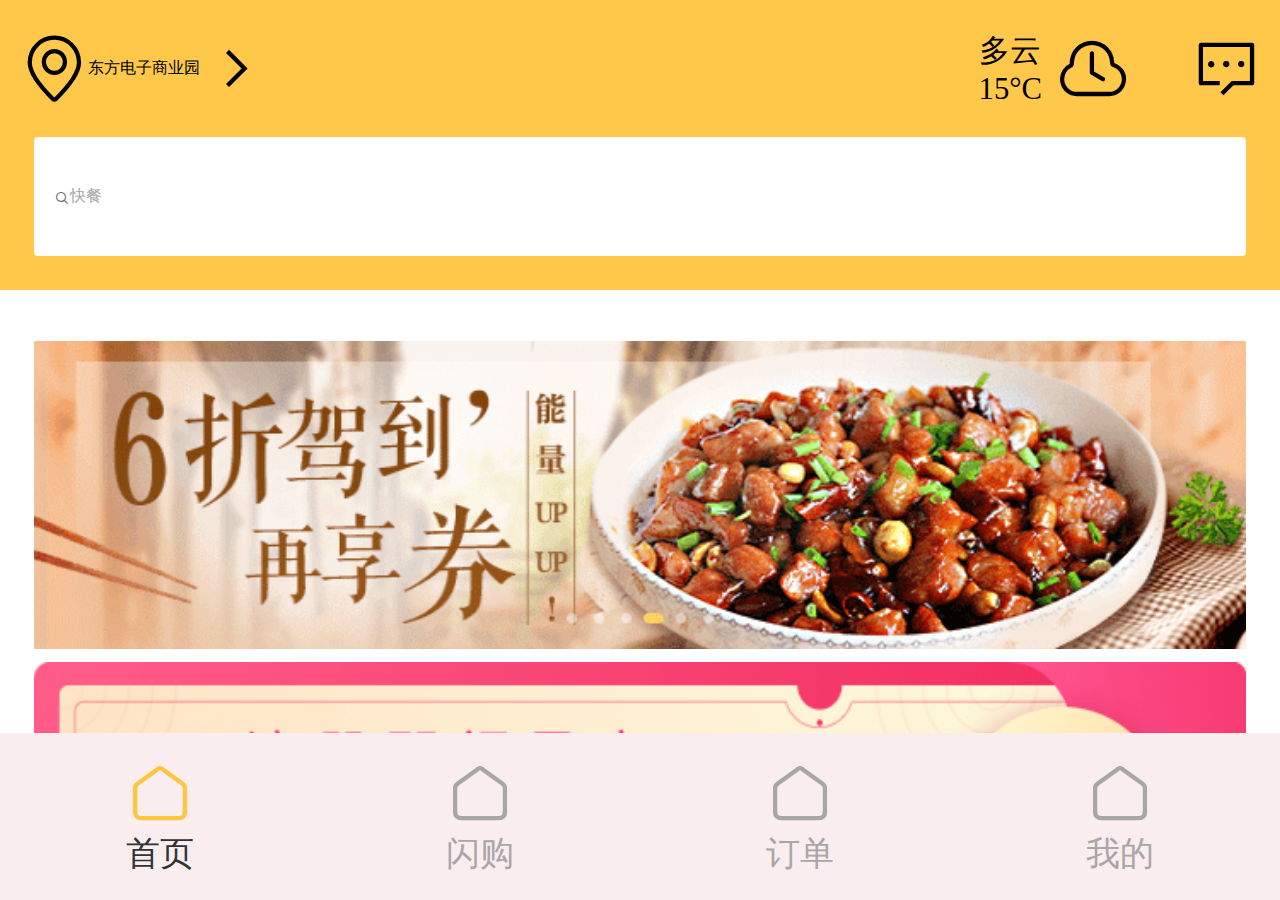
<file: index.html>
<!DOCTYPE html>
<html lang="en">

<head>
    <meta charset="UTF-8">
    <meta name="viewport" content="width=device-width, initial-scale=1.0">
    <meta http-equiv="X-UA-Compatible" content="ie=edge">
    <link rel="stylesheet" href="css/base.css">
    <link rel="stylesheet" href="font-icon/iconfont.css">
    <link rel="stylesheet" href="css/style.css">
    <!-- <link rel="stylesheet" href="fontstyle/style.css"> -->
    <title>Document</title>
</head>

<body>
    <header>
        <article>
            <section><i class="iconfont icon-icon_GPS text-size"></i>东方电子商业园<i class="iconfont icon-icon-test26 text-size"></i></section>
            <section>
                <aside>
                    <span>多云</span>
                    <span>15°C</span>
                </aside>
                <i class="iconfont icon-icon_cloud_history text-size"></i>
                <i class="iconfont icon-icon-test1 text-size"></i>
            </section>
        </article>
        <article>
            <i class="iconfont icon-icon-test5"></i><span>快餐</span>
        </article>
    </header>
    <main>
        <section class="section1_content">
            <img src="images/pic_01.png" alt="">
        </section>
        <section class="section2_content">
            <img src="images/pic_02.png" alt="">
        </section>
        <section  class="section3_content">
            <figure>
                <figcaption><img src="images/03.png" alt=""></figcaption>
                <span>美食</span>
            </figure>
            <figure>
                <figcaption><img src="images/03.png" alt=""></figcaption>
                <span>美食</span>
            </figure>
            <figure>
                <figcaption><img src="images/03.png" alt=""></figcaption>
                <span>美食</span>
            </figure>
            <figure>
                <figcaption><img src="images/03.png" alt=""></figcaption>
                <span>美食</span>
            </figure>
            <figure>
                <figcaption><img src="images/03.png" alt=""></figcaption>
                <span>美食</span>
            </figure>
            <figure>
                <figcaption><img src="images/03.png" alt=""></figcaption>
                <span>美食</span>
            </figure>
            <figure>
                <figcaption><img src="images/03.png" alt=""></figcaption>
                <span>美食</span>
            </figure>
            <figure>
                <figcaption><img src="images/03.png" alt=""></figcaption>
                <span>美食</span>
            </figure>
            <figure>
                <figcaption><img src="images/03.png" alt=""></figcaption>
                <span>美食</span>
            </figure>
            <figure>
                <figcaption><img src="images/03.png" alt=""></figcaption>
                <span>美食</span>
            </figure>
        </section>
        <section  class="section4_content">
            <h2>优惠专区</h2>
            <article>
                <div>
                    <img src="images/04.png" alt="">￥10
                </div>
                <div>
                    <img src="images/04.png" alt="">￥10
                </div>
                <div>
                    <img src="images/04.png" alt="">￥10
                </div>
                <div>
                    <img src="images/04.png" alt="">￥10
                </div>
                <div>
                    <img src="images/04.png" alt="">￥10
                </div>
                <div>
                    <img src="images/04.png" alt="">￥10
                </div>
            </article>
            
        </section>
    </main>
    <footer>
        <p>
            <a href="">
                <i class="iconfont icon-shouye text-size"></i>
                <span>首页</span>
            </a>
        </p>
        <p>
            <a href="html/shop.html">
                <i class="iconfont icon-shouye text-size"></i>
                <span>闪购</span>
            </a>
        </p>
        <p>
            <a href="">
                <i class="iconfont icon-shouye text-size"></i>
                <span>订单</span>
            </a>
        </p>
        <p>
            <a href="html/self.html">
                <i class="iconfont icon-shouye text-size"></i>
                <span>我的</span>
            </a>
        </p>
    </footer>
</body>

</html>
</file>
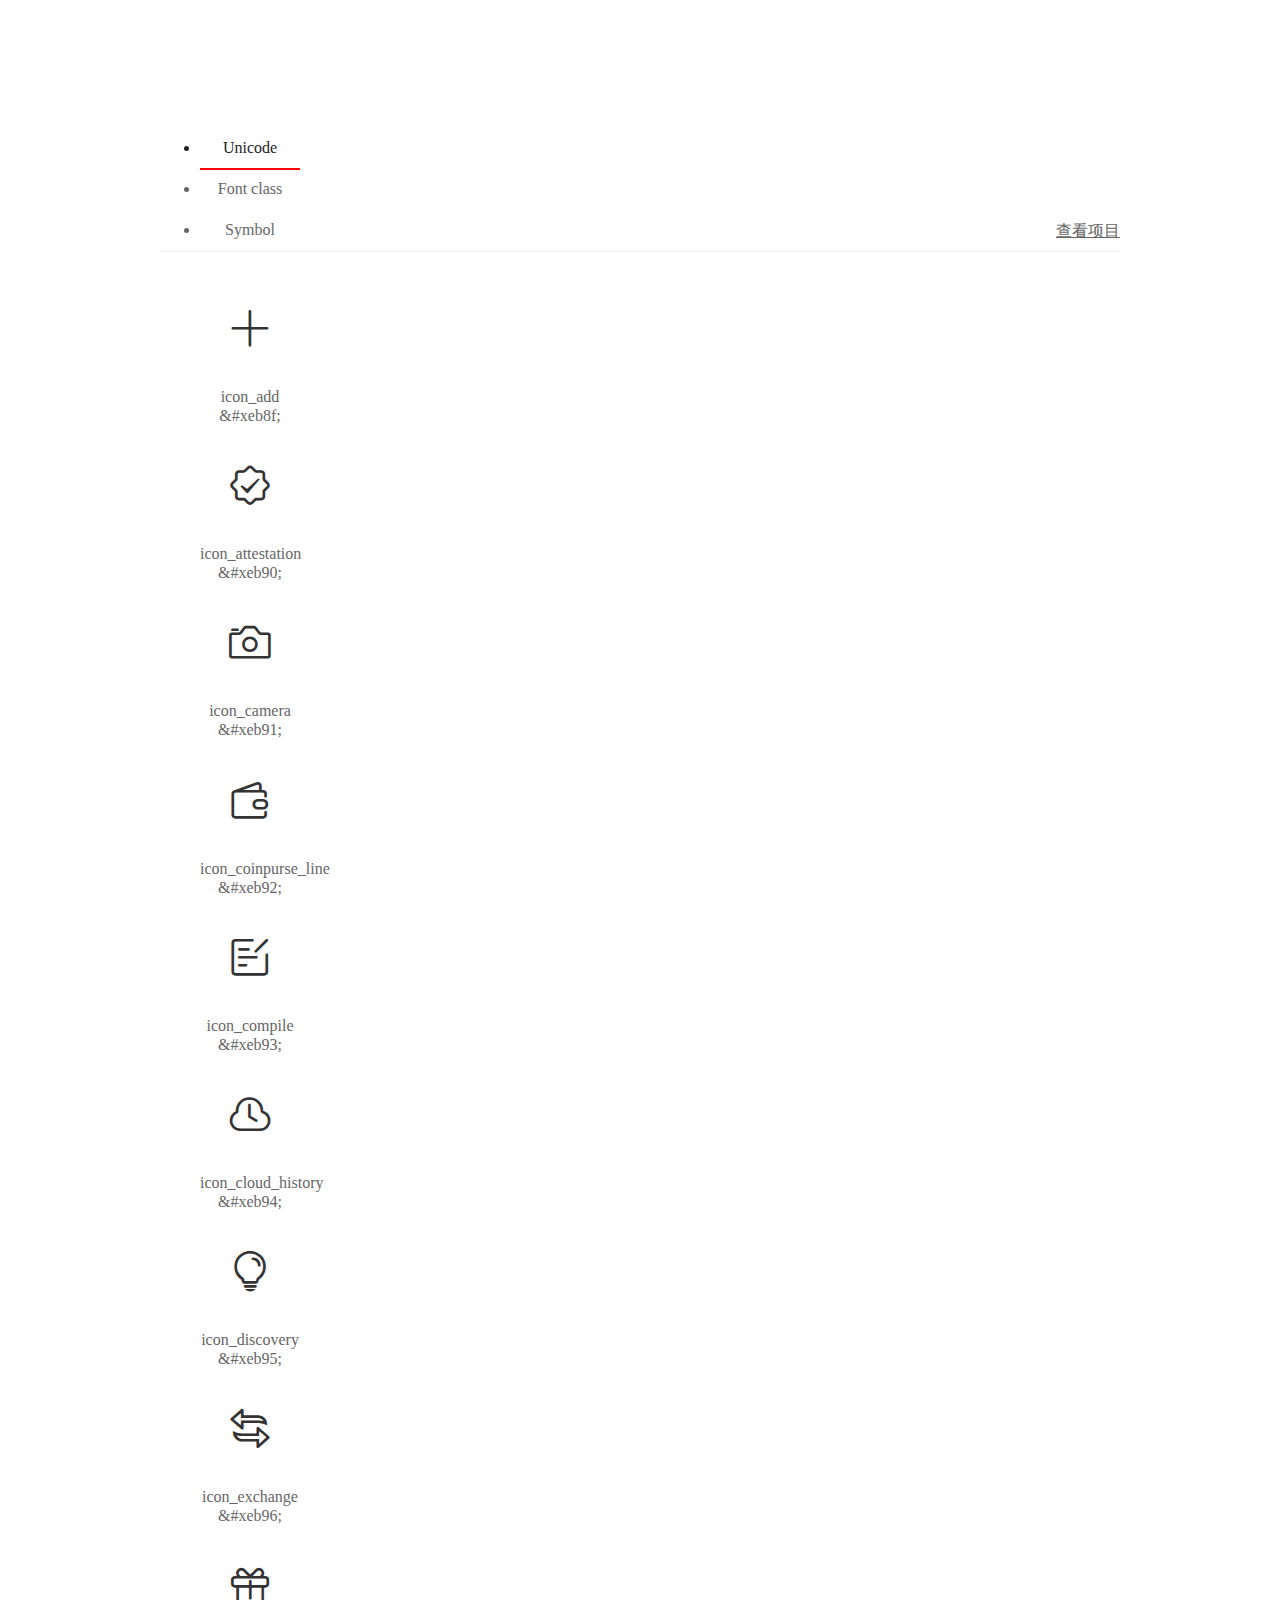
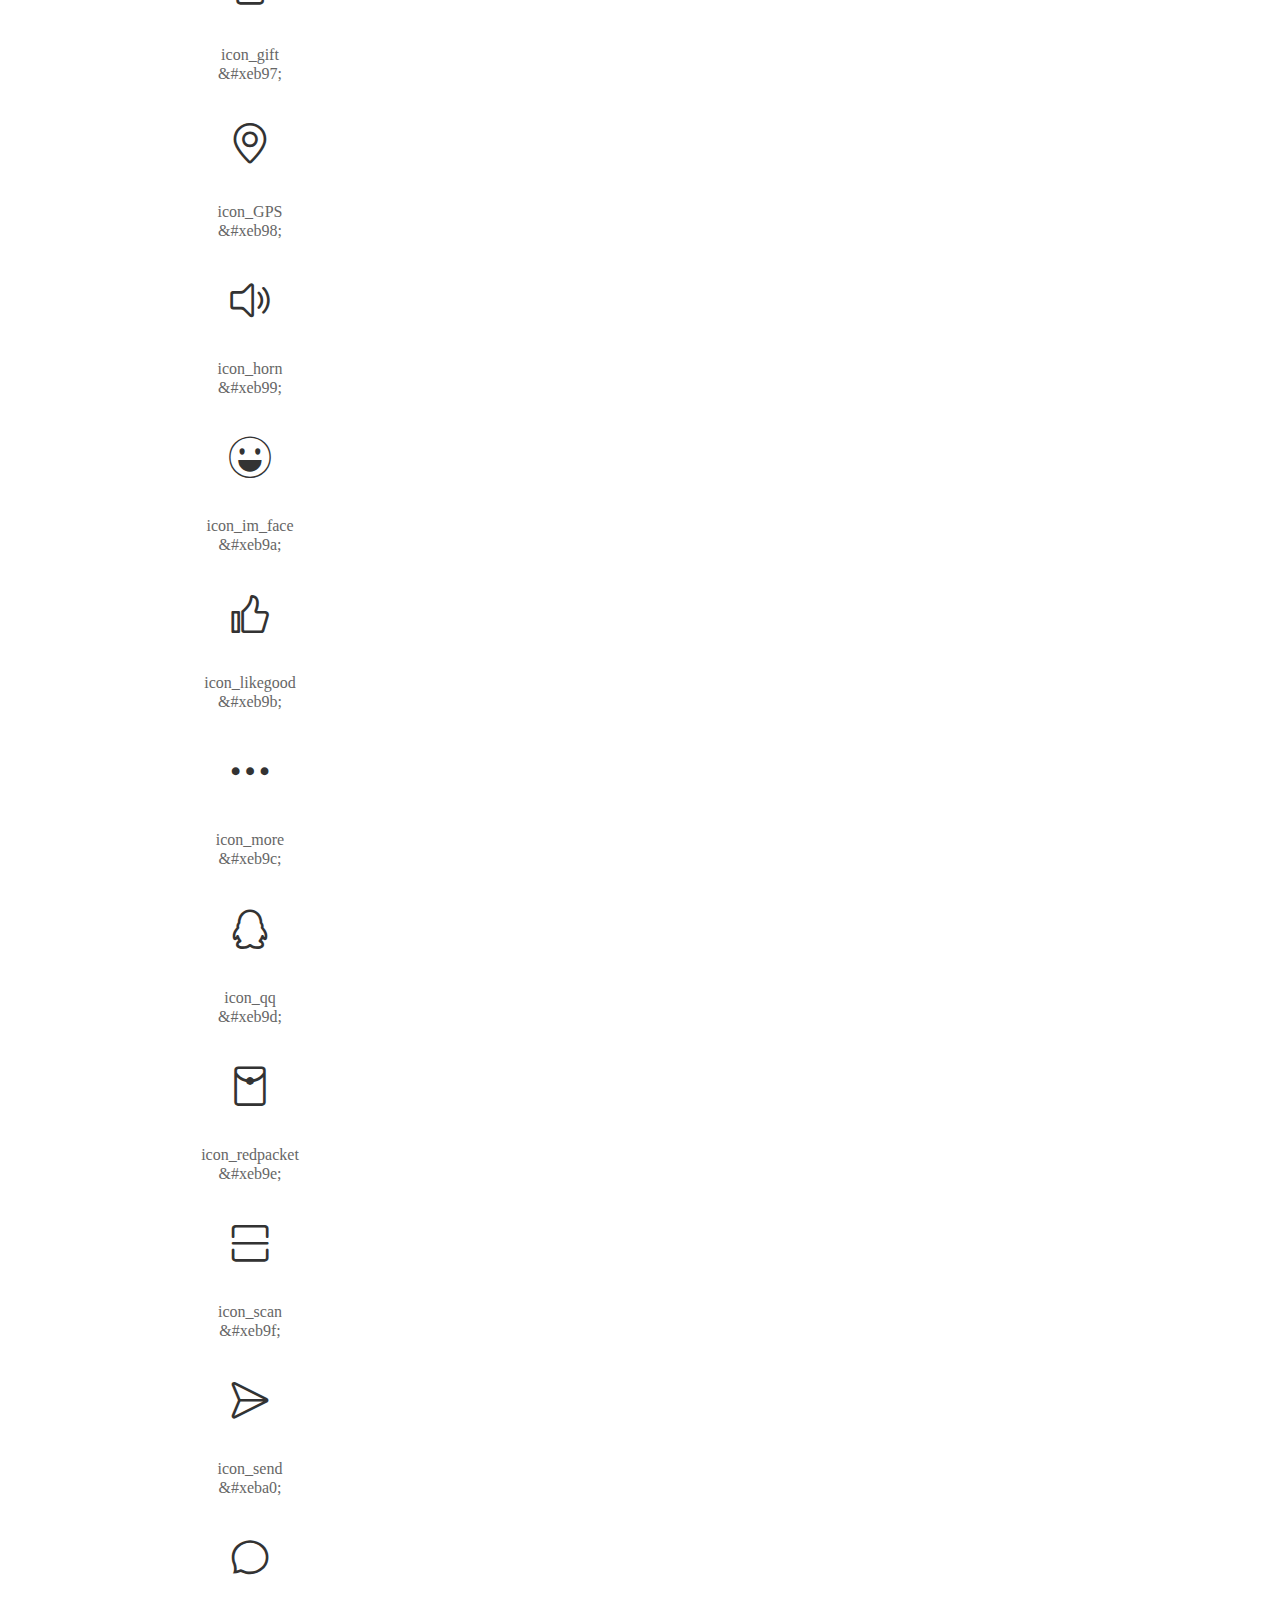
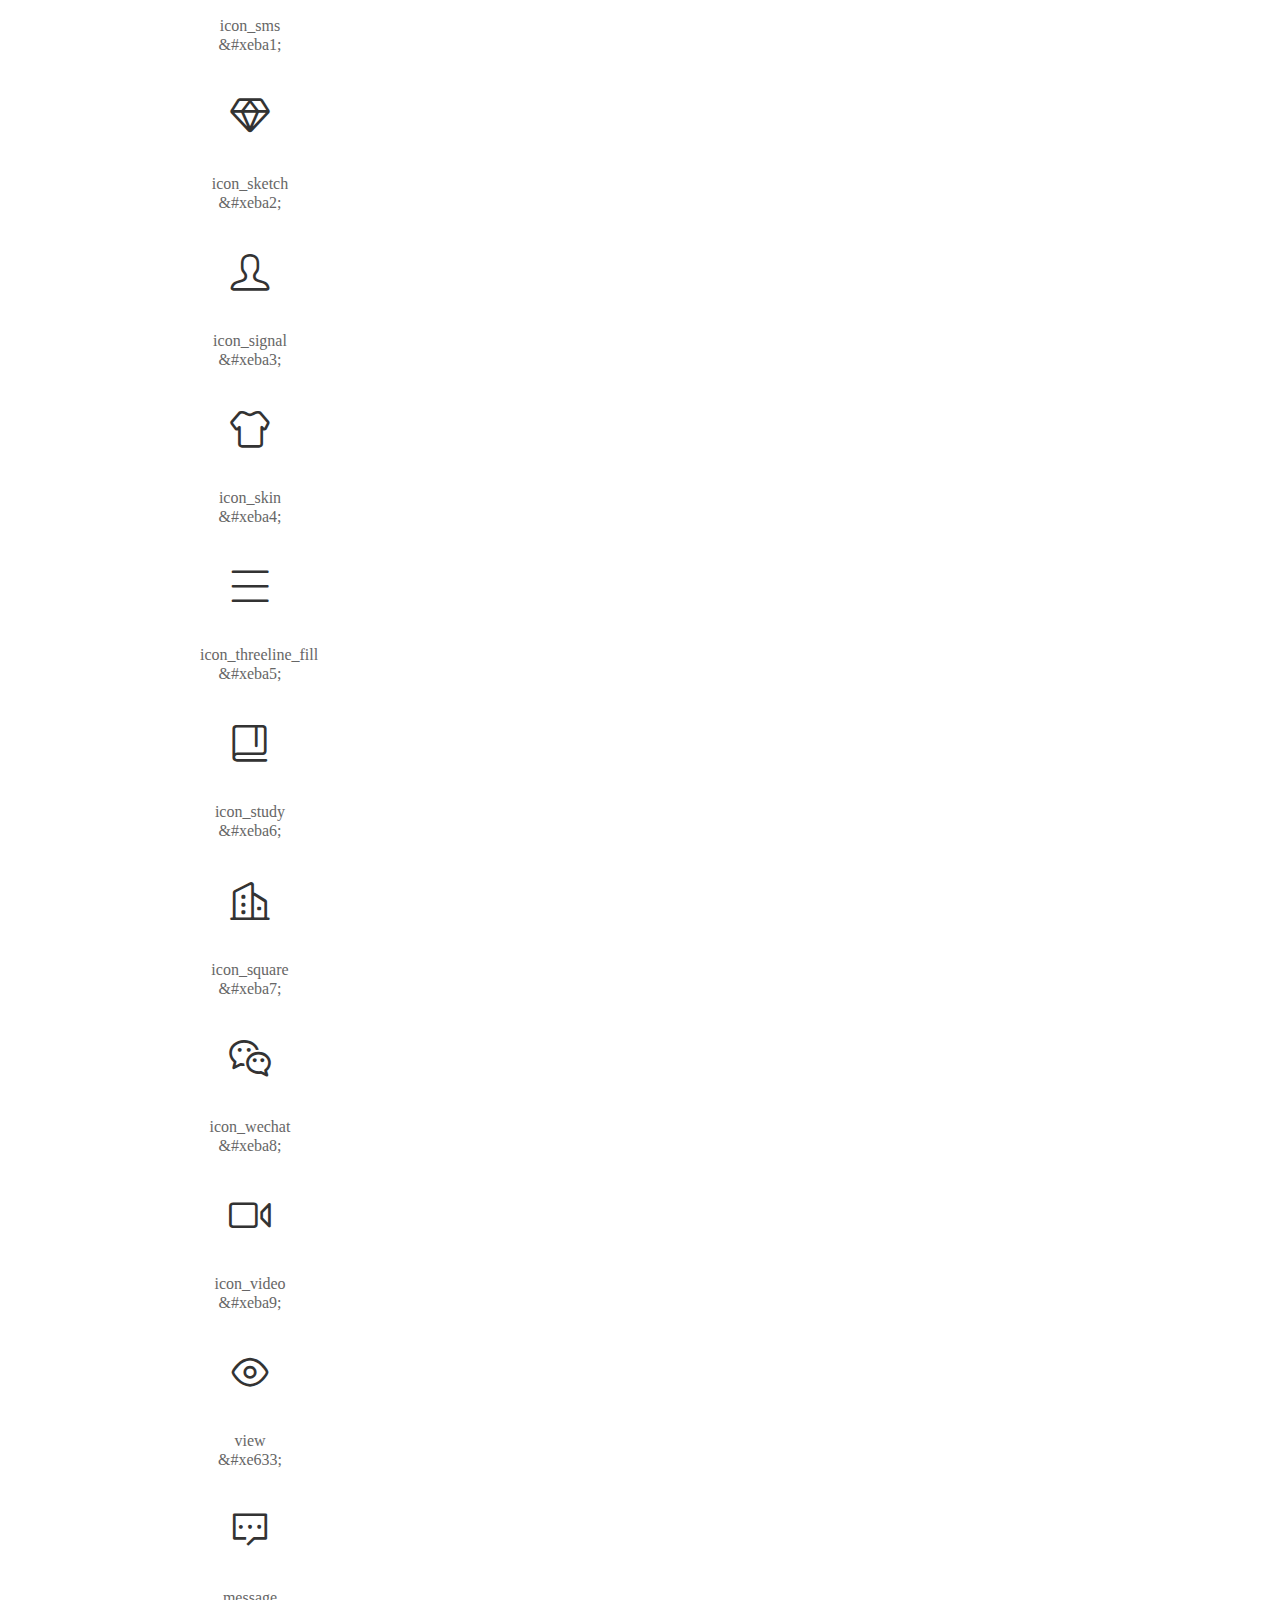
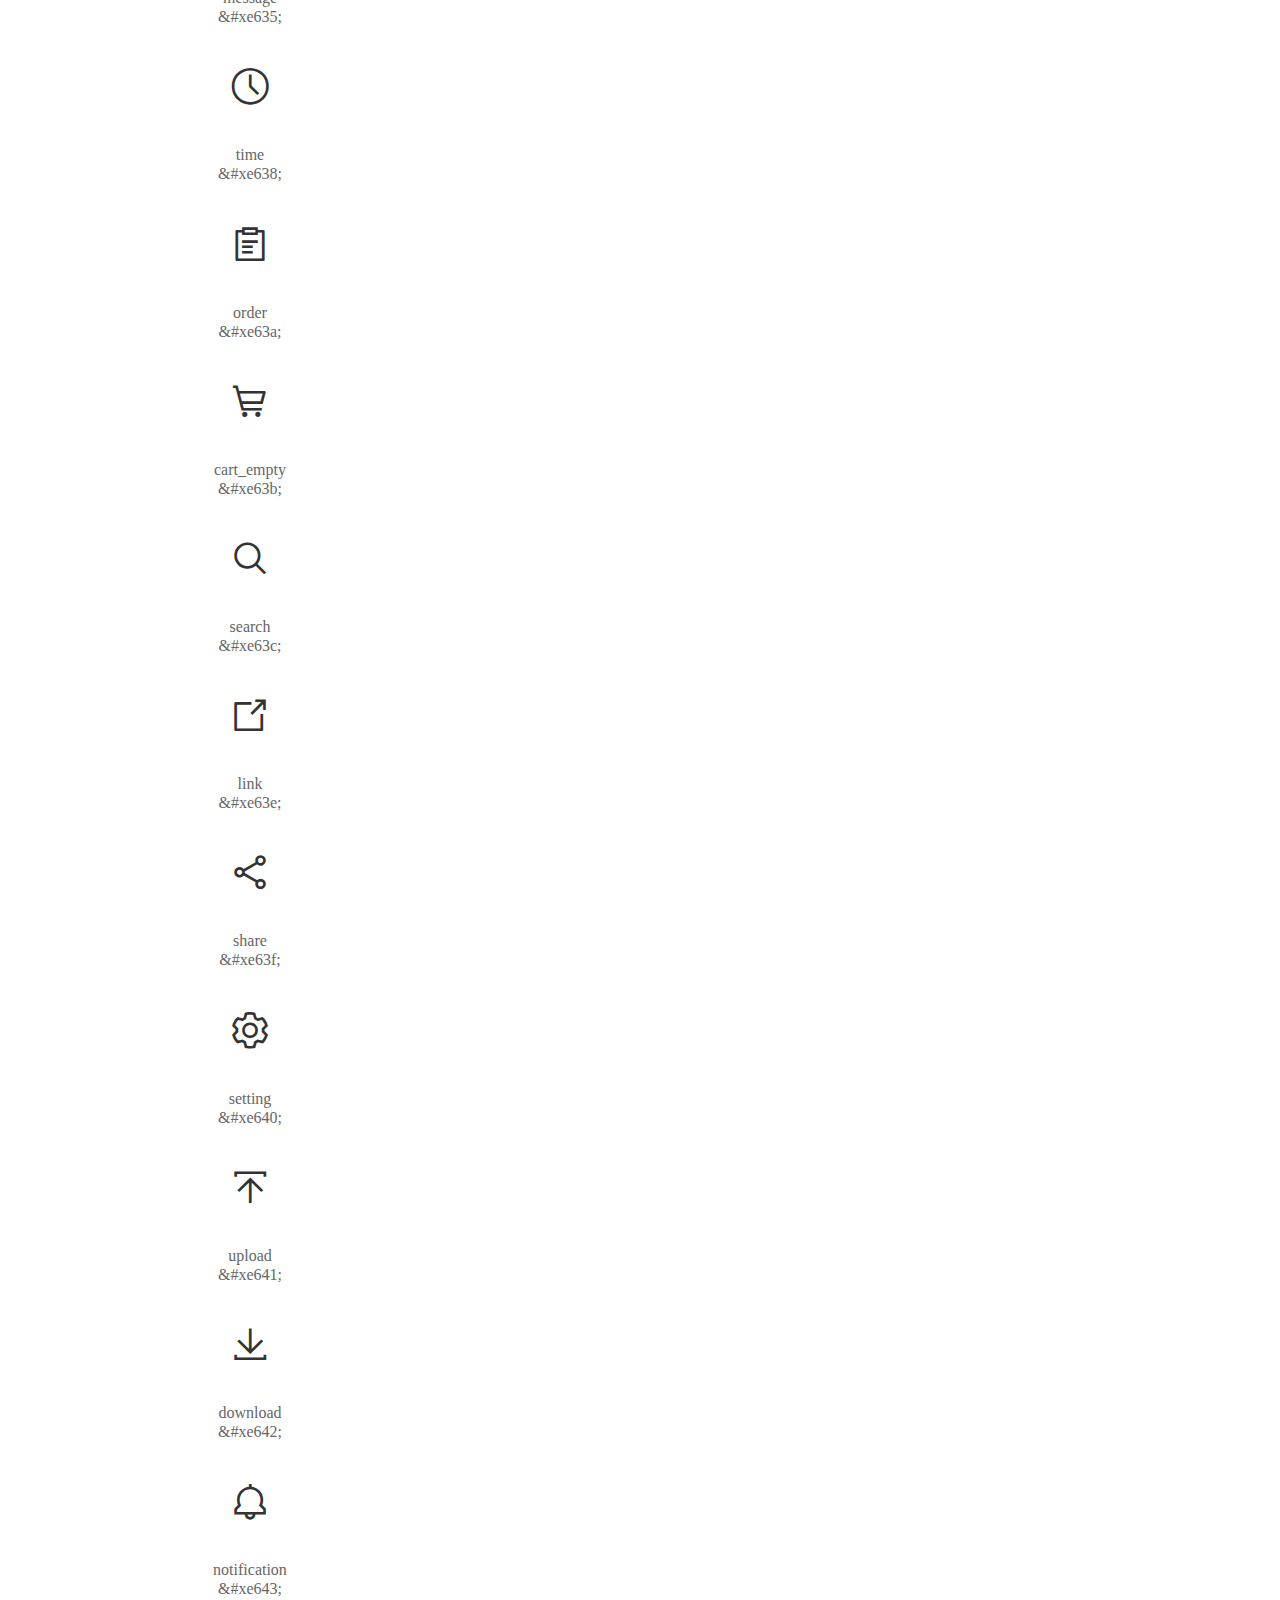
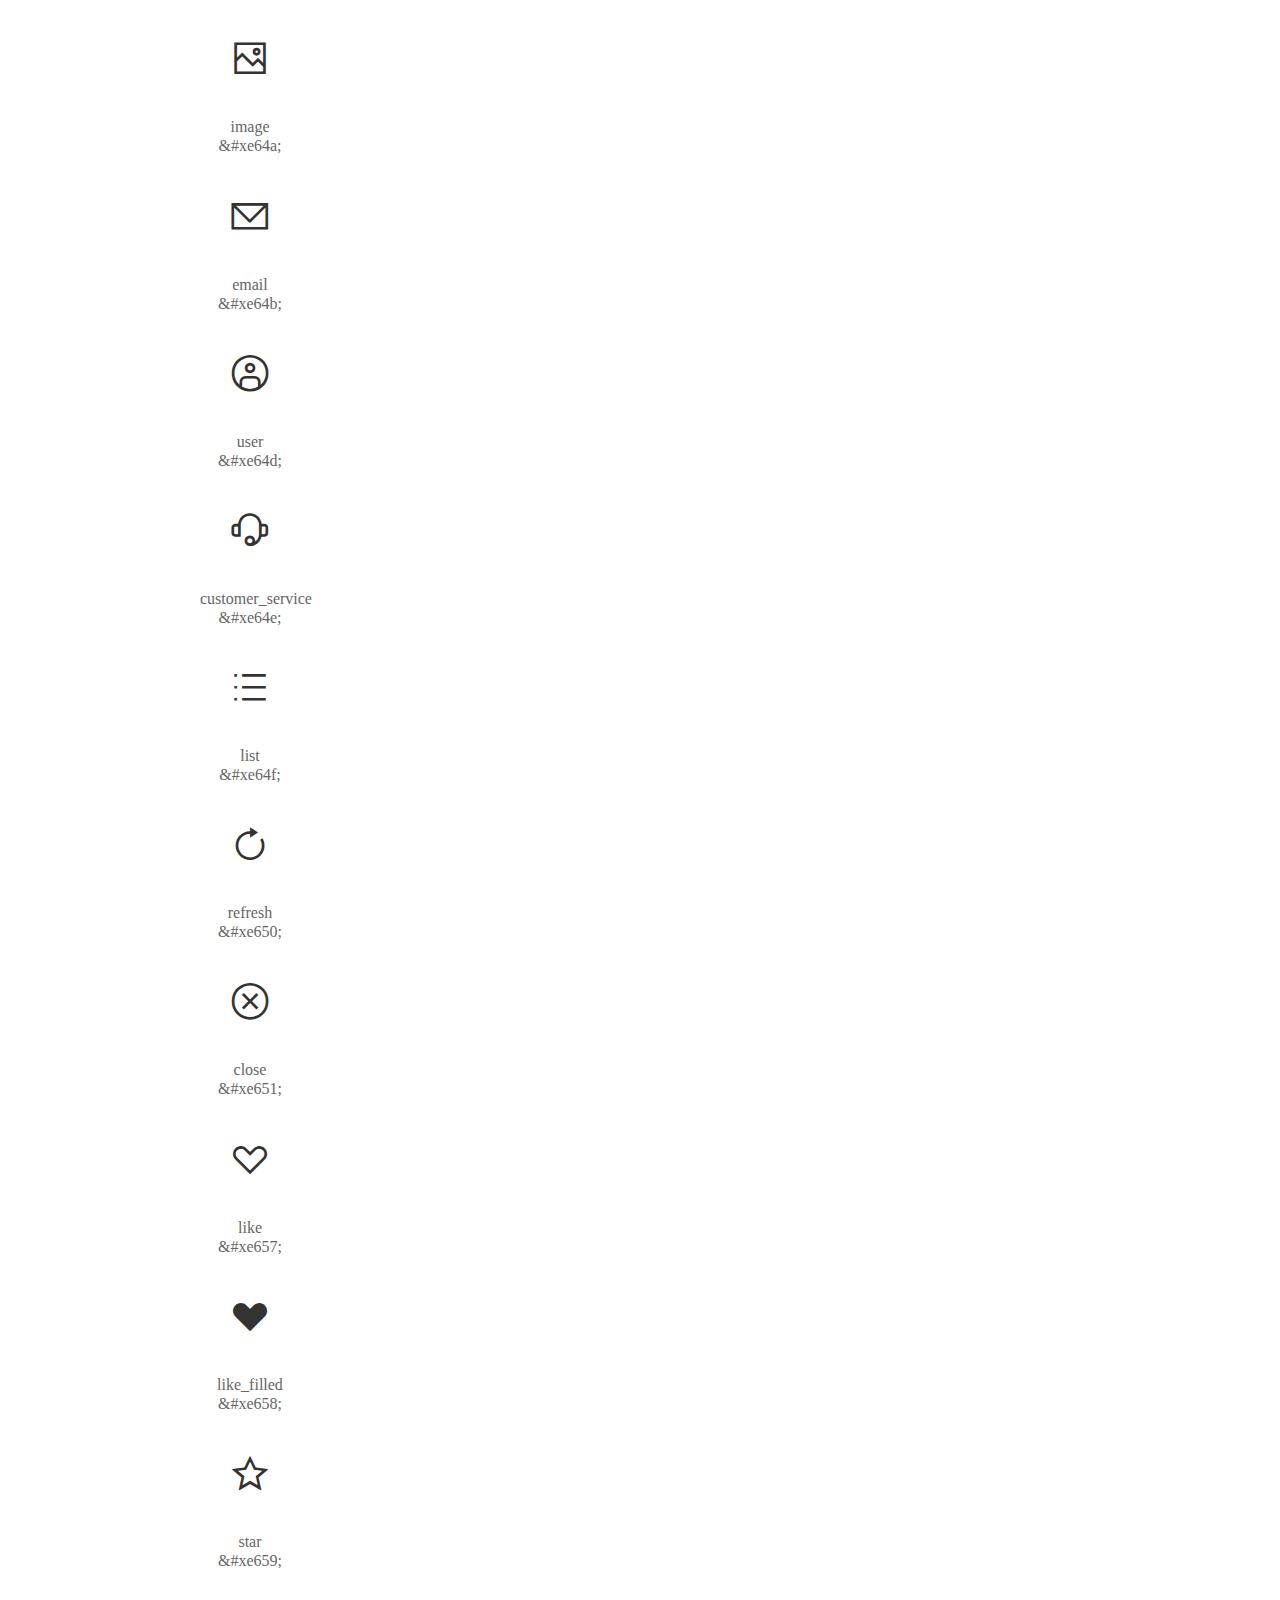
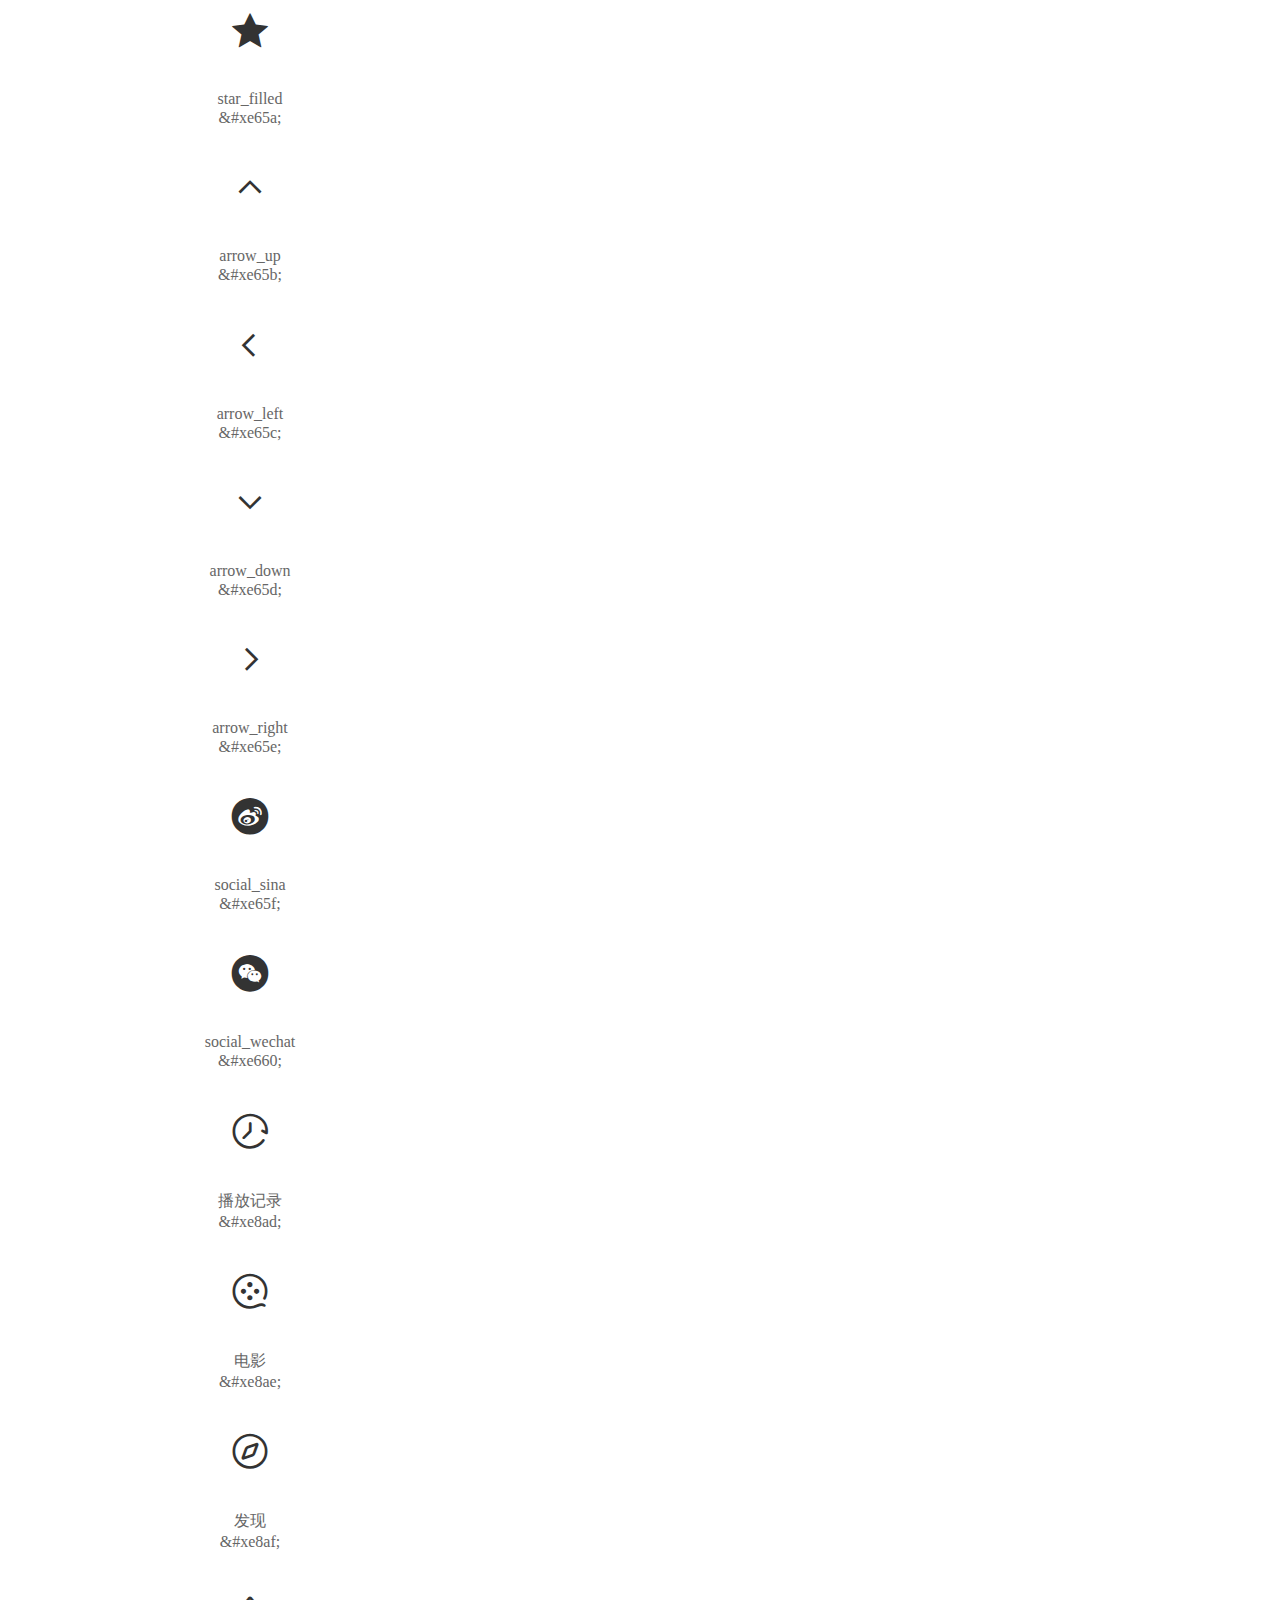
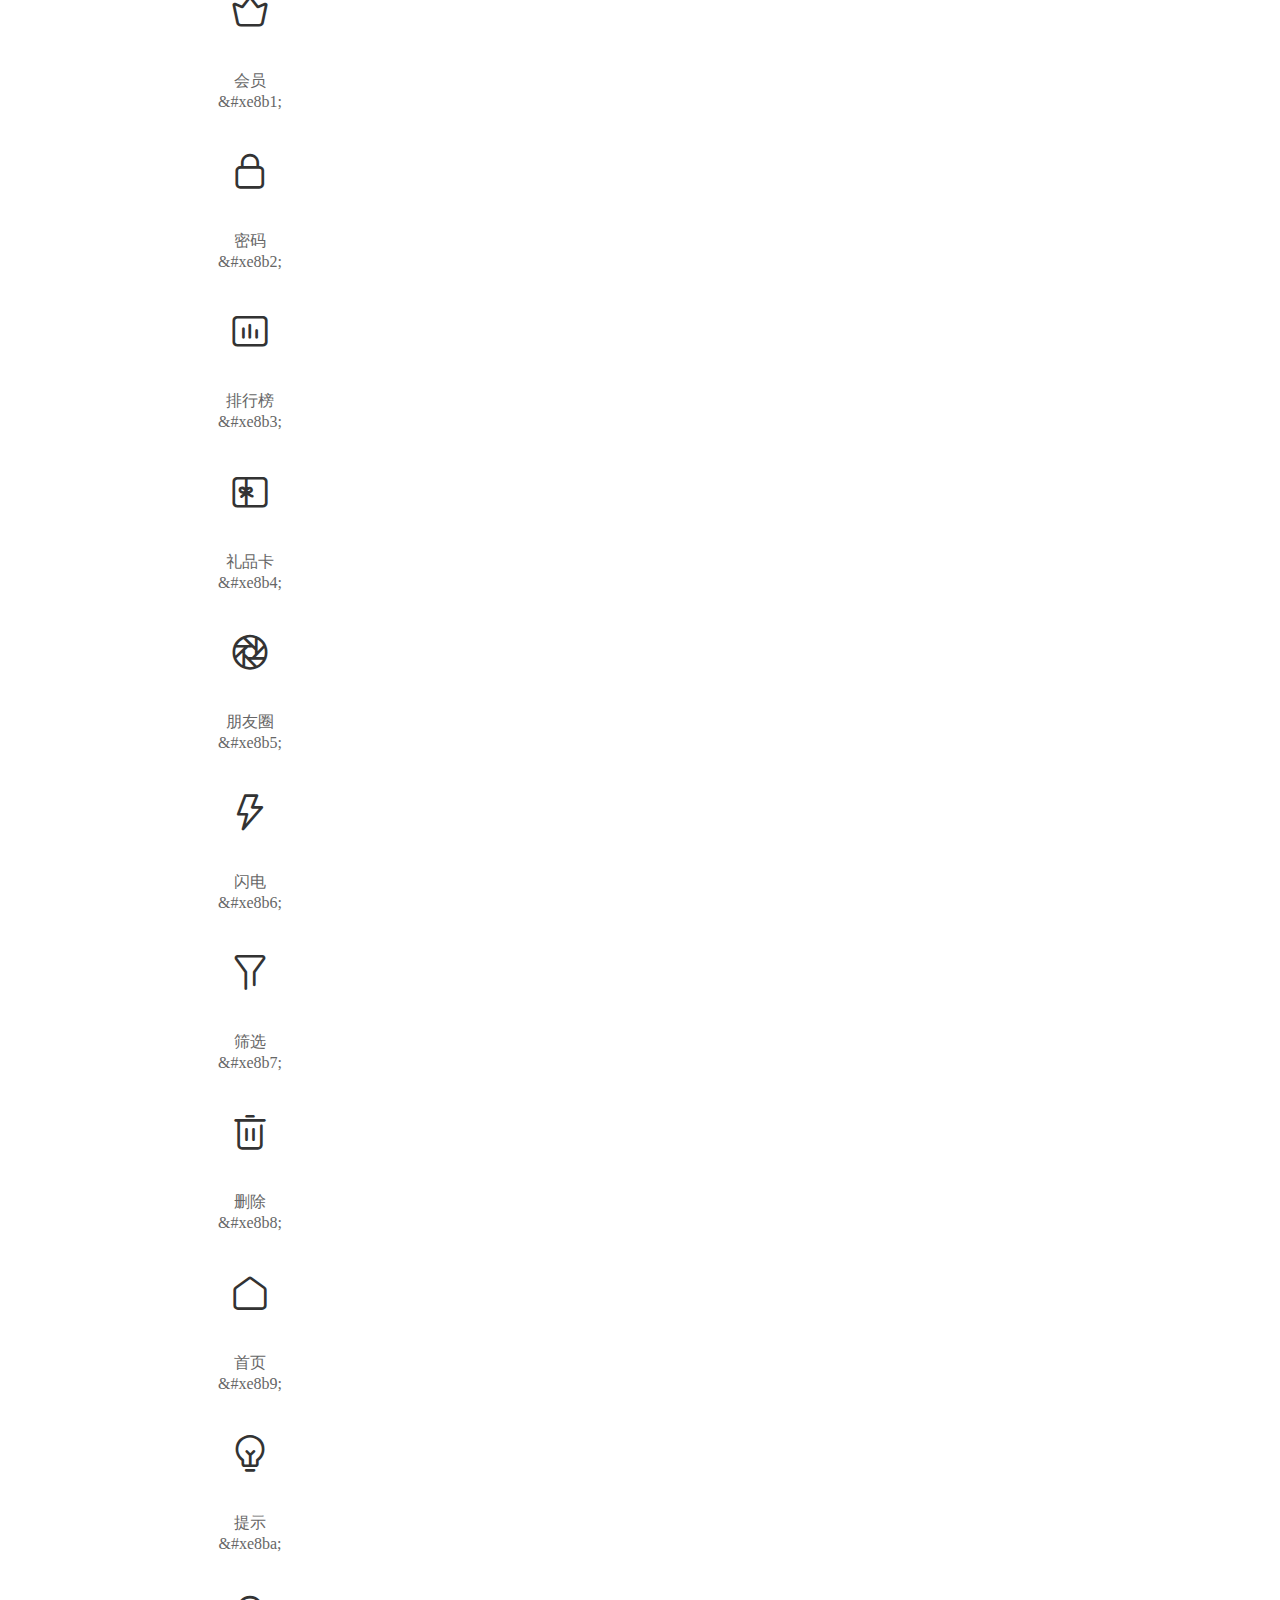
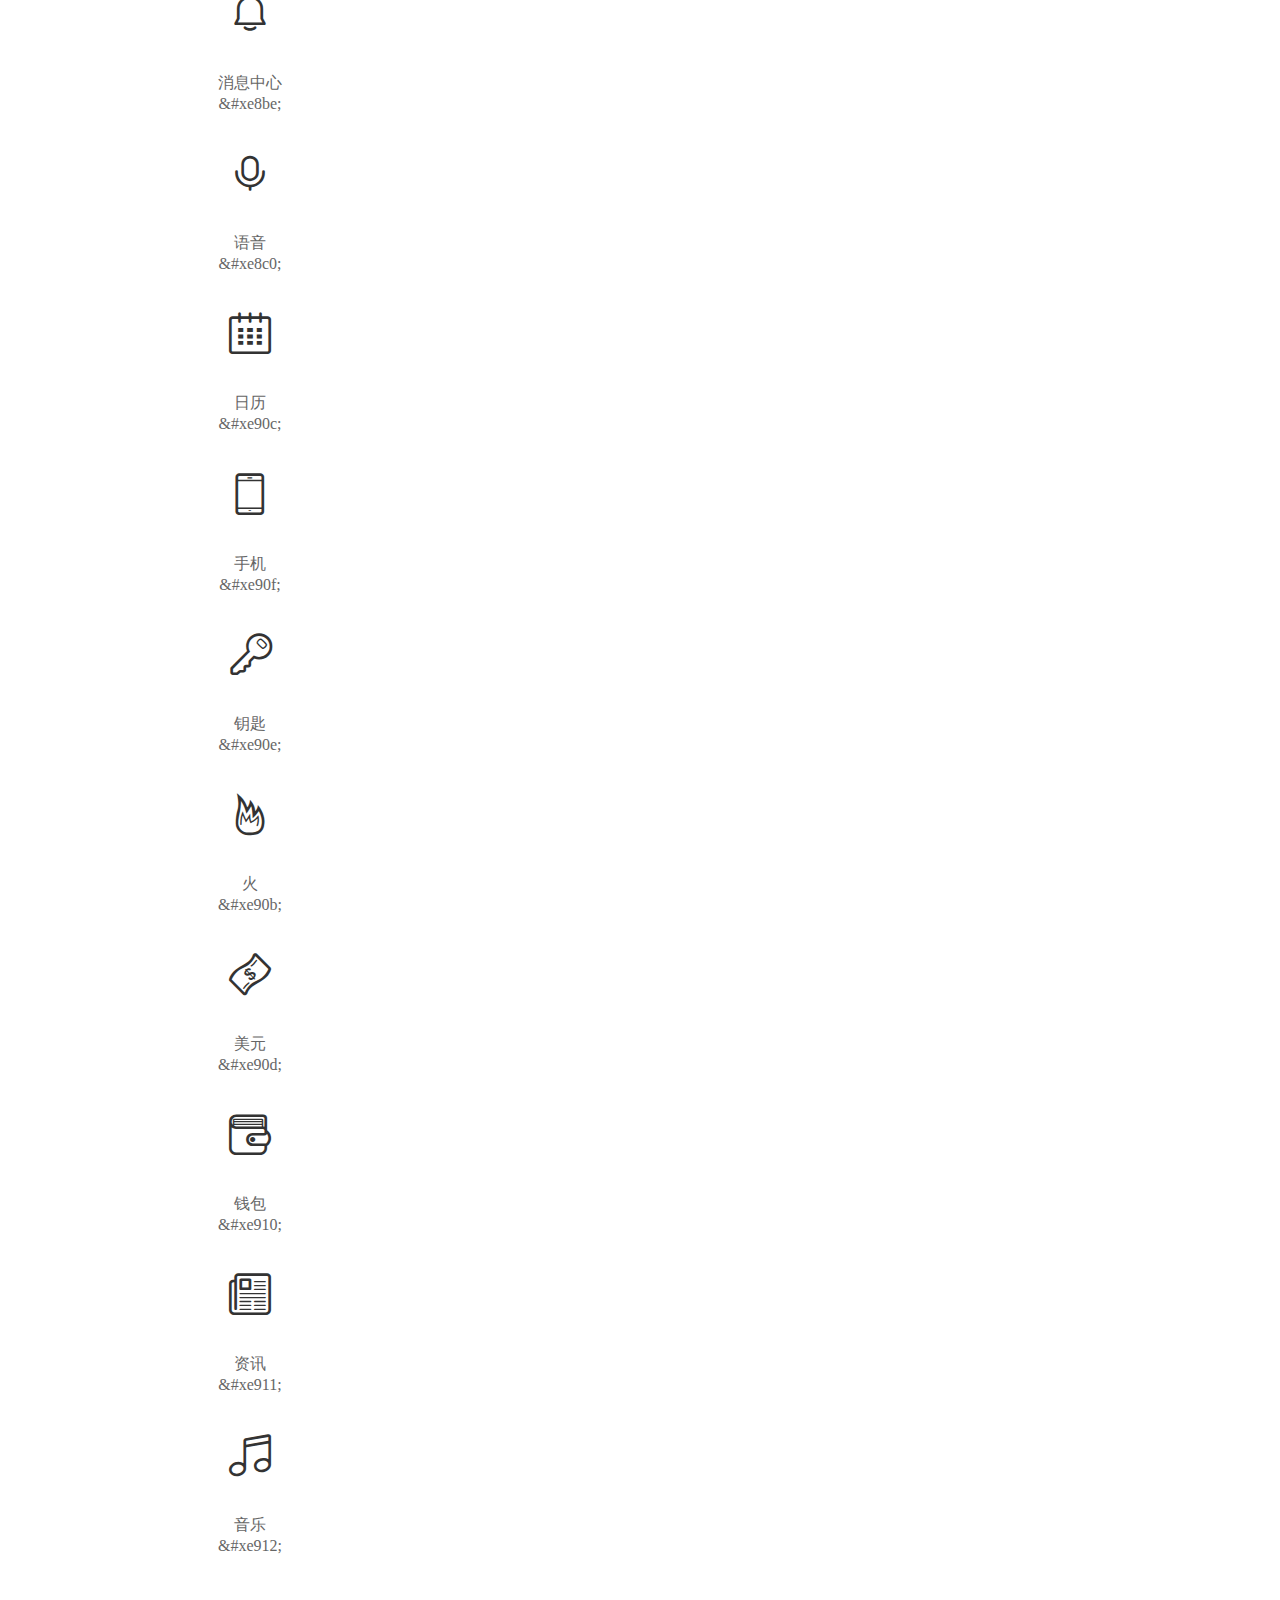
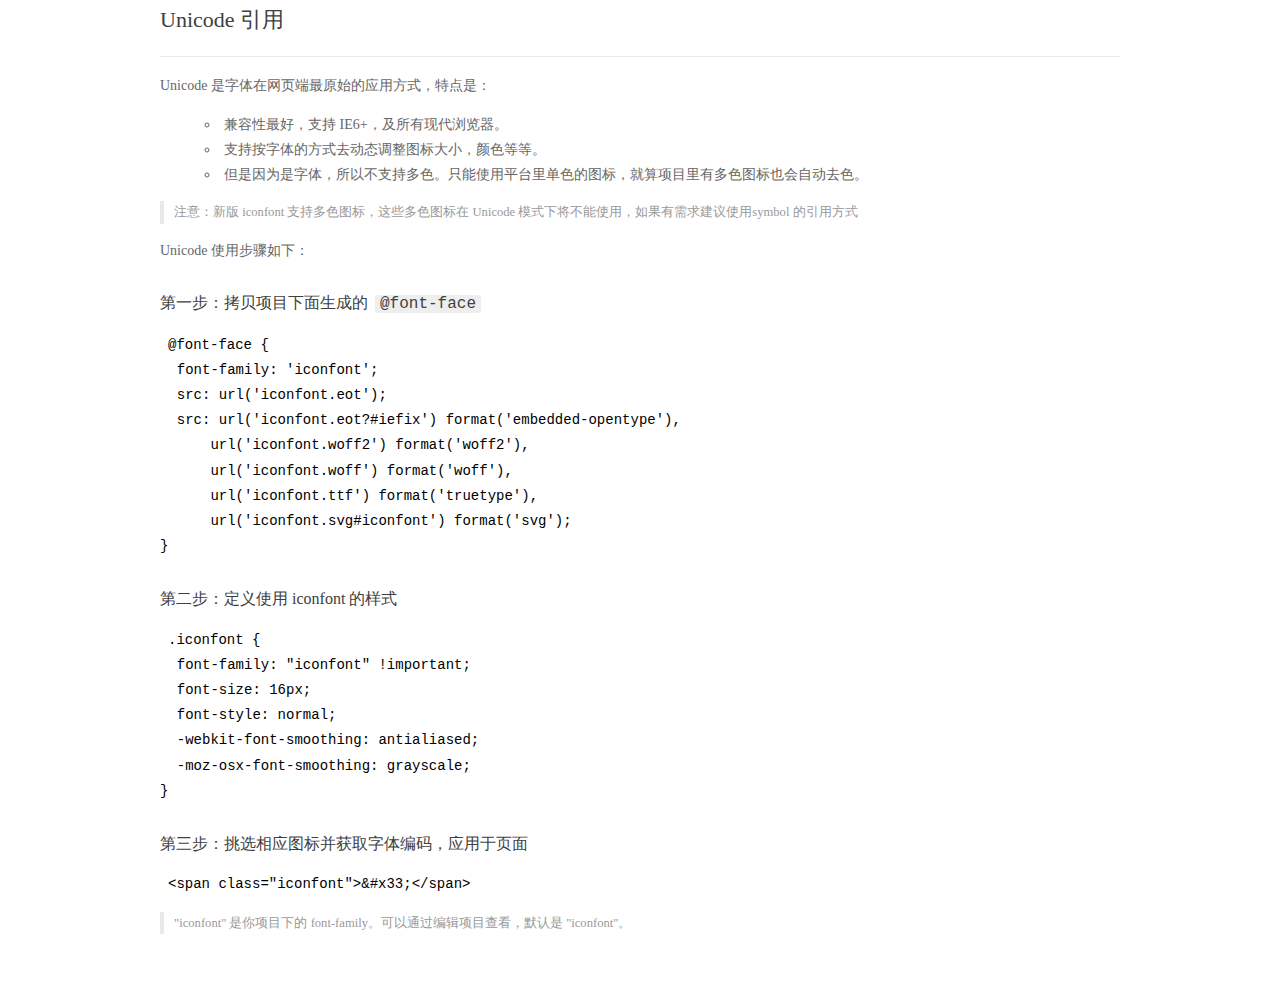
<file: font-icon/demo_index.html>
<!DOCTYPE html>
<html>
<head>
  <meta charset="utf-8"/>
  <title>IconFont Demo</title>
  <link rel="shortcut icon" href="https://gtms04.alicdn.com/tps/i4/TB1_oz6GVXXXXaFXpXXJDFnIXXX-64-64.ico" type="image/x-icon"/>
  <link rel="stylesheet" href="https://g.alicdn.com/thx/cube/1.3.2/cube.min.css">
  <link rel="stylesheet" href="demo.css">
  <link rel="stylesheet" href="iconfont.css">
  <script src="iconfont.js"></script>
  <!-- jQuery -->
  <script src="https://a1.alicdn.com/oss/uploads/2018/12/26/7bfddb60-08e8-11e9-9b04-53e73bb6408b.js"></script>
  <!-- 代码高亮 -->
  <script src="https://a1.alicdn.com/oss/uploads/2018/12/26/a3f714d0-08e6-11e9-8a15-ebf944d7534c.js"></script>
</head>
<body>
  <div class="main">
    <h1 class="logo"><a href="https://www.iconfont.cn/" title="iconfont 首页" target="_blank">&#xe86b;</a></h1>
    <div class="nav-tabs">
      <ul id="tabs" class="dib-box">
        <li class="dib active"><span>Unicode</span></li>
        <li class="dib"><span>Font class</span></li>
        <li class="dib"><span>Symbol</span></li>
      </ul>
      
      <a href="https://www.iconfont.cn/manage/index?manage_type=myprojects&projectId=1571151" target="_blank" class="nav-more">查看项目</a>
      
    </div>
    <div class="tab-container">
      <div class="content unicode" style="display: block;">
          <ul class="icon_lists dib-box">
          
            <li class="dib">
              <span class="icon iconfont">&#xeb8f;</span>
                <div class="name">icon_add</div>
                <div class="code-name">&amp;#xeb8f;</div>
              </li>
          
            <li class="dib">
              <span class="icon iconfont">&#xeb90;</span>
                <div class="name">icon_attestation</div>
                <div class="code-name">&amp;#xeb90;</div>
              </li>
          
            <li class="dib">
              <span class="icon iconfont">&#xeb91;</span>
                <div class="name">icon_camera</div>
                <div class="code-name">&amp;#xeb91;</div>
              </li>
          
            <li class="dib">
              <span class="icon iconfont">&#xeb92;</span>
                <div class="name">icon_coinpurse_line</div>
                <div class="code-name">&amp;#xeb92;</div>
              </li>
          
            <li class="dib">
              <span class="icon iconfont">&#xeb93;</span>
                <div class="name">icon_compile</div>
                <div class="code-name">&amp;#xeb93;</div>
              </li>
          
            <li class="dib">
              <span class="icon iconfont">&#xeb94;</span>
                <div class="name">icon_cloud_history</div>
                <div class="code-name">&amp;#xeb94;</div>
              </li>
          
            <li class="dib">
              <span class="icon iconfont">&#xeb95;</span>
                <div class="name">icon_discovery</div>
                <div class="code-name">&amp;#xeb95;</div>
              </li>
          
            <li class="dib">
              <span class="icon iconfont">&#xeb96;</span>
                <div class="name">icon_exchange</div>
                <div class="code-name">&amp;#xeb96;</div>
              </li>
          
            <li class="dib">
              <span class="icon iconfont">&#xeb97;</span>
                <div class="name">icon_gift</div>
                <div class="code-name">&amp;#xeb97;</div>
              </li>
          
            <li class="dib">
              <span class="icon iconfont">&#xeb98;</span>
                <div class="name">icon_GPS</div>
                <div class="code-name">&amp;#xeb98;</div>
              </li>
          
            <li class="dib">
              <span class="icon iconfont">&#xeb99;</span>
                <div class="name">icon_horn</div>
                <div class="code-name">&amp;#xeb99;</div>
              </li>
          
            <li class="dib">
              <span class="icon iconfont">&#xeb9a;</span>
                <div class="name">icon_im_face</div>
                <div class="code-name">&amp;#xeb9a;</div>
              </li>
          
            <li class="dib">
              <span class="icon iconfont">&#xeb9b;</span>
                <div class="name">icon_likegood</div>
                <div class="code-name">&amp;#xeb9b;</div>
              </li>
          
            <li class="dib">
              <span class="icon iconfont">&#xeb9c;</span>
                <div class="name">icon_more</div>
                <div class="code-name">&amp;#xeb9c;</div>
              </li>
          
            <li class="dib">
              <span class="icon iconfont">&#xeb9d;</span>
                <div class="name">icon_qq</div>
                <div class="code-name">&amp;#xeb9d;</div>
              </li>
          
            <li class="dib">
              <span class="icon iconfont">&#xeb9e;</span>
                <div class="name">icon_redpacket</div>
                <div class="code-name">&amp;#xeb9e;</div>
              </li>
          
            <li class="dib">
              <span class="icon iconfont">&#xeb9f;</span>
                <div class="name">icon_scan</div>
                <div class="code-name">&amp;#xeb9f;</div>
              </li>
          
            <li class="dib">
              <span class="icon iconfont">&#xeba0;</span>
                <div class="name">icon_send</div>
                <div class="code-name">&amp;#xeba0;</div>
              </li>
          
            <li class="dib">
              <span class="icon iconfont">&#xeba1;</span>
                <div class="name">icon_sms</div>
                <div class="code-name">&amp;#xeba1;</div>
              </li>
          
            <li class="dib">
              <span class="icon iconfont">&#xeba2;</span>
                <div class="name">icon_sketch</div>
                <div class="code-name">&amp;#xeba2;</div>
              </li>
          
            <li class="dib">
              <span class="icon iconfont">&#xeba3;</span>
                <div class="name">icon_signal</div>
                <div class="code-name">&amp;#xeba3;</div>
              </li>
          
            <li class="dib">
              <span class="icon iconfont">&#xeba4;</span>
                <div class="name">icon_skin</div>
                <div class="code-name">&amp;#xeba4;</div>
              </li>
          
            <li class="dib">
              <span class="icon iconfont">&#xeba5;</span>
                <div class="name">icon_threeline_fill</div>
                <div class="code-name">&amp;#xeba5;</div>
              </li>
          
            <li class="dib">
              <span class="icon iconfont">&#xeba6;</span>
                <div class="name">icon_study</div>
                <div class="code-name">&amp;#xeba6;</div>
              </li>
          
            <li class="dib">
              <span class="icon iconfont">&#xeba7;</span>
                <div class="name">icon_square</div>
                <div class="code-name">&amp;#xeba7;</div>
              </li>
          
            <li class="dib">
              <span class="icon iconfont">&#xeba8;</span>
                <div class="name">icon_wechat</div>
                <div class="code-name">&amp;#xeba8;</div>
              </li>
          
            <li class="dib">
              <span class="icon iconfont">&#xeba9;</span>
                <div class="name">icon_video</div>
                <div class="code-name">&amp;#xeba9;</div>
              </li>
          
            <li class="dib">
              <span class="icon iconfont">&#xe633;</span>
                <div class="name">view</div>
                <div class="code-name">&amp;#xe633;</div>
              </li>
          
            <li class="dib">
              <span class="icon iconfont">&#xe635;</span>
                <div class="name">message</div>
                <div class="code-name">&amp;#xe635;</div>
              </li>
          
            <li class="dib">
              <span class="icon iconfont">&#xe638;</span>
                <div class="name">time</div>
                <div class="code-name">&amp;#xe638;</div>
              </li>
          
            <li class="dib">
              <span class="icon iconfont">&#xe63a;</span>
                <div class="name">order</div>
                <div class="code-name">&amp;#xe63a;</div>
              </li>
          
            <li class="dib">
              <span class="icon iconfont">&#xe63b;</span>
                <div class="name">cart_empty</div>
                <div class="code-name">&amp;#xe63b;</div>
              </li>
          
            <li class="dib">
              <span class="icon iconfont">&#xe63c;</span>
                <div class="name">search</div>
                <div class="code-name">&amp;#xe63c;</div>
              </li>
          
            <li class="dib">
              <span class="icon iconfont">&#xe63e;</span>
                <div class="name">link</div>
                <div class="code-name">&amp;#xe63e;</div>
              </li>
          
            <li class="dib">
              <span class="icon iconfont">&#xe63f;</span>
                <div class="name">share</div>
                <div class="code-name">&amp;#xe63f;</div>
              </li>
          
            <li class="dib">
              <span class="icon iconfont">&#xe640;</span>
                <div class="name">setting</div>
                <div class="code-name">&amp;#xe640;</div>
              </li>
          
            <li class="dib">
              <span class="icon iconfont">&#xe641;</span>
                <div class="name">upload</div>
                <div class="code-name">&amp;#xe641;</div>
              </li>
          
            <li class="dib">
              <span class="icon iconfont">&#xe642;</span>
                <div class="name">download</div>
                <div class="code-name">&amp;#xe642;</div>
              </li>
          
            <li class="dib">
              <span class="icon iconfont">&#xe643;</span>
                <div class="name">notification</div>
                <div class="code-name">&amp;#xe643;</div>
              </li>
          
            <li class="dib">
              <span class="icon iconfont">&#xe64a;</span>
                <div class="name">image</div>
                <div class="code-name">&amp;#xe64a;</div>
              </li>
          
            <li class="dib">
              <span class="icon iconfont">&#xe64b;</span>
                <div class="name">email</div>
                <div class="code-name">&amp;#xe64b;</div>
              </li>
          
            <li class="dib">
              <span class="icon iconfont">&#xe64d;</span>
                <div class="name">user</div>
                <div class="code-name">&amp;#xe64d;</div>
              </li>
          
            <li class="dib">
              <span class="icon iconfont">&#xe64e;</span>
                <div class="name">customer_service</div>
                <div class="code-name">&amp;#xe64e;</div>
              </li>
          
            <li class="dib">
              <span class="icon iconfont">&#xe64f;</span>
                <div class="name">list</div>
                <div class="code-name">&amp;#xe64f;</div>
              </li>
          
            <li class="dib">
              <span class="icon iconfont">&#xe650;</span>
                <div class="name">refresh</div>
                <div class="code-name">&amp;#xe650;</div>
              </li>
          
            <li class="dib">
              <span class="icon iconfont">&#xe651;</span>
                <div class="name">close</div>
                <div class="code-name">&amp;#xe651;</div>
              </li>
          
            <li class="dib">
              <span class="icon iconfont">&#xe657;</span>
                <div class="name">like</div>
                <div class="code-name">&amp;#xe657;</div>
              </li>
          
            <li class="dib">
              <span class="icon iconfont">&#xe658;</span>
                <div class="name">like_filled</div>
                <div class="code-name">&amp;#xe658;</div>
              </li>
          
            <li class="dib">
              <span class="icon iconfont">&#xe659;</span>
                <div class="name">star</div>
                <div class="code-name">&amp;#xe659;</div>
              </li>
          
            <li class="dib">
              <span class="icon iconfont">&#xe65a;</span>
                <div class="name">star_filled</div>
                <div class="code-name">&amp;#xe65a;</div>
              </li>
          
            <li class="dib">
              <span class="icon iconfont">&#xe65b;</span>
                <div class="name">arrow_up</div>
                <div class="code-name">&amp;#xe65b;</div>
              </li>
          
            <li class="dib">
              <span class="icon iconfont">&#xe65c;</span>
                <div class="name">arrow_left</div>
                <div class="code-name">&amp;#xe65c;</div>
              </li>
          
            <li class="dib">
              <span class="icon iconfont">&#xe65d;</span>
                <div class="name">arrow_down</div>
                <div class="code-name">&amp;#xe65d;</div>
              </li>
          
            <li class="dib">
              <span class="icon iconfont">&#xe65e;</span>
                <div class="name">arrow_right</div>
                <div class="code-name">&amp;#xe65e;</div>
              </li>
          
            <li class="dib">
              <span class="icon iconfont">&#xe65f;</span>
                <div class="name">social_sina</div>
                <div class="code-name">&amp;#xe65f;</div>
              </li>
          
            <li class="dib">
              <span class="icon iconfont">&#xe660;</span>
                <div class="name">social_wechat</div>
                <div class="code-name">&amp;#xe660;</div>
              </li>
          
            <li class="dib">
              <span class="icon iconfont">&#xe8ad;</span>
                <div class="name">播放记录</div>
                <div class="code-name">&amp;#xe8ad;</div>
              </li>
          
            <li class="dib">
              <span class="icon iconfont">&#xe8ae;</span>
                <div class="name">电影</div>
                <div class="code-name">&amp;#xe8ae;</div>
              </li>
          
            <li class="dib">
              <span class="icon iconfont">&#xe8af;</span>
                <div class="name">发现</div>
                <div class="code-name">&amp;#xe8af;</div>
              </li>
          
            <li class="dib">
              <span class="icon iconfont">&#xe8b1;</span>
                <div class="name">会员</div>
                <div class="code-name">&amp;#xe8b1;</div>
              </li>
          
            <li class="dib">
              <span class="icon iconfont">&#xe8b2;</span>
                <div class="name">密码</div>
                <div class="code-name">&amp;#xe8b2;</div>
              </li>
          
            <li class="dib">
              <span class="icon iconfont">&#xe8b3;</span>
                <div class="name">排行榜</div>
                <div class="code-name">&amp;#xe8b3;</div>
              </li>
          
            <li class="dib">
              <span class="icon iconfont">&#xe8b4;</span>
                <div class="name">礼品卡</div>
                <div class="code-name">&amp;#xe8b4;</div>
              </li>
          
            <li class="dib">
              <span class="icon iconfont">&#xe8b5;</span>
                <div class="name">朋友圈</div>
                <div class="code-name">&amp;#xe8b5;</div>
              </li>
          
            <li class="dib">
              <span class="icon iconfont">&#xe8b6;</span>
                <div class="name">闪电</div>
                <div class="code-name">&amp;#xe8b6;</div>
              </li>
          
            <li class="dib">
              <span class="icon iconfont">&#xe8b7;</span>
                <div class="name">筛选</div>
                <div class="code-name">&amp;#xe8b7;</div>
              </li>
          
            <li class="dib">
              <span class="icon iconfont">&#xe8b8;</span>
                <div class="name">删除</div>
                <div class="code-name">&amp;#xe8b8;</div>
              </li>
          
            <li class="dib">
              <span class="icon iconfont">&#xe8b9;</span>
                <div class="name">首页</div>
                <div class="code-name">&amp;#xe8b9;</div>
              </li>
          
            <li class="dib">
              <span class="icon iconfont">&#xe8ba;</span>
                <div class="name">提示</div>
                <div class="code-name">&amp;#xe8ba;</div>
              </li>
          
            <li class="dib">
              <span class="icon iconfont">&#xe8be;</span>
                <div class="name">消息中心</div>
                <div class="code-name">&amp;#xe8be;</div>
              </li>
          
            <li class="dib">
              <span class="icon iconfont">&#xe8c0;</span>
                <div class="name">语音</div>
                <div class="code-name">&amp;#xe8c0;</div>
              </li>
          
            <li class="dib">
              <span class="icon iconfont">&#xe90c;</span>
                <div class="name">日历</div>
                <div class="code-name">&amp;#xe90c;</div>
              </li>
          
            <li class="dib">
              <span class="icon iconfont">&#xe90f;</span>
                <div class="name">手机</div>
                <div class="code-name">&amp;#xe90f;</div>
              </li>
          
            <li class="dib">
              <span class="icon iconfont">&#xe90e;</span>
                <div class="name">钥匙</div>
                <div class="code-name">&amp;#xe90e;</div>
              </li>
          
            <li class="dib">
              <span class="icon iconfont">&#xe90b;</span>
                <div class="name">火</div>
                <div class="code-name">&amp;#xe90b;</div>
              </li>
          
            <li class="dib">
              <span class="icon iconfont">&#xe90d;</span>
                <div class="name">美元</div>
                <div class="code-name">&amp;#xe90d;</div>
              </li>
          
            <li class="dib">
              <span class="icon iconfont">&#xe910;</span>
                <div class="name">钱包</div>
                <div class="code-name">&amp;#xe910;</div>
              </li>
          
            <li class="dib">
              <span class="icon iconfont">&#xe911;</span>
                <div class="name">资讯</div>
                <div class="code-name">&amp;#xe911;</div>
              </li>
          
            <li class="dib">
              <span class="icon iconfont">&#xe912;</span>
                <div class="name">音乐</div>
                <div class="code-name">&amp;#xe912;</div>
              </li>
          
          </ul>
          <div class="article markdown">
          <h2 id="unicode-">Unicode 引用</h2>
          <hr>

          <p>Unicode 是字体在网页端最原始的应用方式，特点是：</p>
          <ul>
            <li>兼容性最好，支持 IE6+，及所有现代浏览器。</li>
            <li>支持按字体的方式去动态调整图标大小，颜色等等。</li>
            <li>但是因为是字体，所以不支持多色。只能使用平台里单色的图标，就算项目里有多色图标也会自动去色。</li>
          </ul>
          <blockquote>
            <p>注意：新版 iconfont 支持多色图标，这些多色图标在 Unicode 模式下将不能使用，如果有需求建议使用symbol 的引用方式</p>
          </blockquote>
          <p>Unicode 使用步骤如下：</p>
          <h3 id="-font-face">第一步：拷贝项目下面生成的 <code>@font-face</code></h3>
<pre><code class="language-css"
>@font-face {
  font-family: 'iconfont';
  src: url('iconfont.eot');
  src: url('iconfont.eot?#iefix') format('embedded-opentype'),
      url('iconfont.woff2') format('woff2'),
      url('iconfont.woff') format('woff'),
      url('iconfont.ttf') format('truetype'),
      url('iconfont.svg#iconfont') format('svg');
}
</code></pre>
          <h3 id="-iconfont-">第二步：定义使用 iconfont 的样式</h3>
<pre><code class="language-css"
>.iconfont {
  font-family: "iconfont" !important;
  font-size: 16px;
  font-style: normal;
  -webkit-font-smoothing: antialiased;
  -moz-osx-font-smoothing: grayscale;
}
</code></pre>
          <h3 id="-">第三步：挑选相应图标并获取字体编码，应用于页面</h3>
<pre>
<code class="language-html"
>&lt;span class="iconfont"&gt;&amp;#x33;&lt;/span&gt;
</code></pre>
          <blockquote>
            <p>"iconfont" 是你项目下的 font-family。可以通过编辑项目查看，默认是 "iconfont"。</p>
          </blockquote>
          </div>
      </div>
      <div class="content font-class">
        <ul class="icon_lists dib-box">
          
          <li class="dib">
            <span class="icon iconfont icon-icon_add"></span>
            <div class="name">
              icon_add
            </div>
            <div class="code-name">.icon-icon_add
            </div>
          </li>
          
          <li class="dib">
            <span class="icon iconfont icon-icon_attestation"></span>
            <div class="name">
              icon_attestation
            </div>
            <div class="code-name">.icon-icon_attestation
            </div>
          </li>
          
          <li class="dib">
            <span class="icon iconfont icon-icon_camera"></span>
            <div class="name">
              icon_camera
            </div>
            <div class="code-name">.icon-icon_camera
            </div>
          </li>
          
          <li class="dib">
            <span class="icon iconfont icon-icon_coinpurse_line"></span>
            <div class="name">
              icon_coinpurse_line
            </div>
            <div class="code-name">.icon-icon_coinpurse_line
            </div>
          </li>
          
          <li class="dib">
            <span class="icon iconfont icon-icon_compile"></span>
            <div class="name">
              icon_compile
            </div>
            <div class="code-name">.icon-icon_compile
            </div>
          </li>
          
          <li class="dib">
            <span class="icon iconfont icon-icon_cloud_history"></span>
            <div class="name">
              icon_cloud_history
            </div>
            <div class="code-name">.icon-icon_cloud_history
            </div>
          </li>
          
          <li class="dib">
            <span class="icon iconfont icon-icon_discovery"></span>
            <div class="name">
              icon_discovery
            </div>
            <div class="code-name">.icon-icon_discovery
            </div>
          </li>
          
          <li class="dib">
            <span class="icon iconfont icon-icon_exchange"></span>
            <div class="name">
              icon_exchange
            </div>
            <div class="code-name">.icon-icon_exchange
            </div>
          </li>
          
          <li class="dib">
            <span class="icon iconfont icon-icon_gift"></span>
            <div class="name">
              icon_gift
            </div>
            <div class="code-name">.icon-icon_gift
            </div>
          </li>
          
          <li class="dib">
            <span class="icon iconfont icon-icon_GPS"></span>
            <div class="name">
              icon_GPS
            </div>
            <div class="code-name">.icon-icon_GPS
            </div>
          </li>
          
          <li class="dib">
            <span class="icon iconfont icon-icon_horn"></span>
            <div class="name">
              icon_horn
            </div>
            <div class="code-name">.icon-icon_horn
            </div>
          </li>
          
          <li class="dib">
            <span class="icon iconfont icon-icon_im_face"></span>
            <div class="name">
              icon_im_face
            </div>
            <div class="code-name">.icon-icon_im_face
            </div>
          </li>
          
          <li class="dib">
            <span class="icon iconfont icon-icon_likegood"></span>
            <div class="name">
              icon_likegood
            </div>
            <div class="code-name">.icon-icon_likegood
            </div>
          </li>
          
          <li class="dib">
            <span class="icon iconfont icon-icon_more"></span>
            <div class="name">
              icon_more
            </div>
            <div class="code-name">.icon-icon_more
            </div>
          </li>
          
          <li class="dib">
            <span class="icon iconfont icon-icon_qq"></span>
            <div class="name">
              icon_qq
            </div>
            <div class="code-name">.icon-icon_qq
            </div>
          </li>
          
          <li class="dib">
            <span class="icon iconfont icon-icon_redpacket"></span>
            <div class="name">
              icon_redpacket
            </div>
            <div class="code-name">.icon-icon_redpacket
            </div>
          </li>
          
          <li class="dib">
            <span class="icon iconfont icon-icon_scan"></span>
            <div class="name">
              icon_scan
            </div>
            <div class="code-name">.icon-icon_scan
            </div>
          </li>
          
          <li class="dib">
            <span class="icon iconfont icon-icon_send"></span>
            <div class="name">
              icon_send
            </div>
            <div class="code-name">.icon-icon_send
            </div>
          </li>
          
          <li class="dib">
            <span class="icon iconfont icon-icon_sms"></span>
            <div class="name">
              icon_sms
            </div>
            <div class="code-name">.icon-icon_sms
            </div>
          </li>
          
          <li class="dib">
            <span class="icon iconfont icon-icon_sketch"></span>
            <div class="name">
              icon_sketch
            </div>
            <div class="code-name">.icon-icon_sketch
            </div>
          </li>
          
          <li class="dib">
            <span class="icon iconfont icon-icon_signal"></span>
            <div class="name">
              icon_signal
            </div>
            <div class="code-name">.icon-icon_signal
            </div>
          </li>
          
          <li class="dib">
            <span class="icon iconfont icon-icon_skin"></span>
            <div class="name">
              icon_skin
            </div>
            <div class="code-name">.icon-icon_skin
            </div>
          </li>
          
          <li class="dib">
            <span class="icon iconfont icon-icon_threeline_fill"></span>
            <div class="name">
              icon_threeline_fill
            </div>
            <div class="code-name">.icon-icon_threeline_fill
            </div>
          </li>
          
          <li class="dib">
            <span class="icon iconfont icon-icon_study"></span>
            <div class="name">
              icon_study
            </div>
            <div class="code-name">.icon-icon_study
            </div>
          </li>
          
          <li class="dib">
            <span class="icon iconfont icon-icon_square"></span>
            <div class="name">
              icon_square
            </div>
            <div class="code-name">.icon-icon_square
            </div>
          </li>
          
          <li class="dib">
            <span class="icon iconfont icon-icon_wechat"></span>
            <div class="name">
              icon_wechat
            </div>
            <div class="code-name">.icon-icon_wechat
            </div>
          </li>
          
          <li class="dib">
            <span class="icon iconfont icon-icon_video"></span>
            <div class="name">
              icon_video
            </div>
            <div class="code-name">.icon-icon_video
            </div>
          </li>
          
          <li class="dib">
            <span class="icon iconfont icon-icon-test"></span>
            <div class="name">
              view
            </div>
            <div class="code-name">.icon-icon-test
            </div>
          </li>
          
          <li class="dib">
            <span class="icon iconfont icon-icon-test1"></span>
            <div class="name">
              message
            </div>
            <div class="code-name">.icon-icon-test1
            </div>
          </li>
          
          <li class="dib">
            <span class="icon iconfont icon-icon-test2"></span>
            <div class="name">
              time
            </div>
            <div class="code-name">.icon-icon-test2
            </div>
          </li>
          
          <li class="dib">
            <span class="icon iconfont icon-icon-test3"></span>
            <div class="name">
              order
            </div>
            <div class="code-name">.icon-icon-test3
            </div>
          </li>
          
          <li class="dib">
            <span class="icon iconfont icon-icon-test4"></span>
            <div class="name">
              cart_empty
            </div>
            <div class="code-name">.icon-icon-test4
            </div>
          </li>
          
          <li class="dib">
            <span class="icon iconfont icon-icon-test5"></span>
            <div class="name">
              search
            </div>
            <div class="code-name">.icon-icon-test5
            </div>
          </li>
          
          <li class="dib">
            <span class="icon iconfont icon-icon-test6"></span>
            <div class="name">
              link
            </div>
            <div class="code-name">.icon-icon-test6
            </div>
          </li>
          
          <li class="dib">
            <span class="icon iconfont icon-icon-test7"></span>
            <div class="name">
              share
            </div>
            <div class="code-name">.icon-icon-test7
            </div>
          </li>
          
          <li class="dib">
            <span class="icon iconfont icon-icon-test8"></span>
            <div class="name">
              setting
            </div>
            <div class="code-name">.icon-icon-test8
            </div>
          </li>
          
          <li class="dib">
            <span class="icon iconfont icon-icon-test9"></span>
            <div class="name">
              upload
            </div>
            <div class="code-name">.icon-icon-test9
            </div>
          </li>
          
          <li class="dib">
            <span class="icon iconfont icon-icon-test10"></span>
            <div class="name">
              download
            </div>
            <div class="code-name">.icon-icon-test10
            </div>
          </li>
          
          <li class="dib">
            <span class="icon iconfont icon-icon-test11"></span>
            <div class="name">
              notification
            </div>
            <div class="code-name">.icon-icon-test11
            </div>
          </li>
          
          <li class="dib">
            <span class="icon iconfont icon-icon-test12"></span>
            <div class="name">
              image
            </div>
            <div class="code-name">.icon-icon-test12
            </div>
          </li>
          
          <li class="dib">
            <span class="icon iconfont icon-icon-test13"></span>
            <div class="name">
              email
            </div>
            <div class="code-name">.icon-icon-test13
            </div>
          </li>
          
          <li class="dib">
            <span class="icon iconfont icon-icon-test14"></span>
            <div class="name">
              user
            </div>
            <div class="code-name">.icon-icon-test14
            </div>
          </li>
          
          <li class="dib">
            <span class="icon iconfont icon-icon-test15"></span>
            <div class="name">
              customer_service
            </div>
            <div class="code-name">.icon-icon-test15
            </div>
          </li>
          
          <li class="dib">
            <span class="icon iconfont icon-icon-test16"></span>
            <div class="name">
              list
            </div>
            <div class="code-name">.icon-icon-test16
            </div>
          </li>
          
          <li class="dib">
            <span class="icon iconfont icon-icon-test17"></span>
            <div class="name">
              refresh
            </div>
            <div class="code-name">.icon-icon-test17
            </div>
          </li>
          
          <li class="dib">
            <span class="icon iconfont icon-icon-test18"></span>
            <div class="name">
              close
            </div>
            <div class="code-name">.icon-icon-test18
            </div>
          </li>
          
          <li class="dib">
            <span class="icon iconfont icon-icon-test19"></span>
            <div class="name">
              like
            </div>
            <div class="code-name">.icon-icon-test19
            </div>
          </li>
          
          <li class="dib">
            <span class="icon iconfont icon-icon-test20"></span>
            <div class="name">
              like_filled
            </div>
            <div class="code-name">.icon-icon-test20
            </div>
          </li>
          
          <li class="dib">
            <span class="icon iconfont icon-icon-test21"></span>
            <div class="name">
              star
            </div>
            <div class="code-name">.icon-icon-test21
            </div>
          </li>
          
          <li class="dib">
            <span class="icon iconfont icon-icon-test22"></span>
            <div class="name">
              star_filled
            </div>
            <div class="code-name">.icon-icon-test22
            </div>
          </li>
          
          <li class="dib">
            <span class="icon iconfont icon-icon-test23"></span>
            <div class="name">
              arrow_up
            </div>
            <div class="code-name">.icon-icon-test23
            </div>
          </li>
          
          <li class="dib">
            <span class="icon iconfont icon-icon-test24"></span>
            <div class="name">
              arrow_left
            </div>
            <div class="code-name">.icon-icon-test24
            </div>
          </li>
          
          <li class="dib">
            <span class="icon iconfont icon-icon-test25"></span>
            <div class="name">
              arrow_down
            </div>
            <div class="code-name">.icon-icon-test25
            </div>
          </li>
          
          <li class="dib">
            <span class="icon iconfont icon-icon-test26"></span>
            <div class="name">
              arrow_right
            </div>
            <div class="code-name">.icon-icon-test26
            </div>
          </li>
          
          <li class="dib">
            <span class="icon iconfont icon-icon-test27"></span>
            <div class="name">
              social_sina
            </div>
            <div class="code-name">.icon-icon-test27
            </div>
          </li>
          
          <li class="dib">
            <span class="icon iconfont icon-icon-test28"></span>
            <div class="name">
              social_wechat
            </div>
            <div class="code-name">.icon-icon-test28
            </div>
          </li>
          
          <li class="dib">
            <span class="icon iconfont icon-bofangjilu"></span>
            <div class="name">
              播放记录
            </div>
            <div class="code-name">.icon-bofangjilu
            </div>
          </li>
          
          <li class="dib">
            <span class="icon iconfont icon-dianying"></span>
            <div class="name">
              电影
            </div>
            <div class="code-name">.icon-dianying
            </div>
          </li>
          
          <li class="dib">
            <span class="icon iconfont icon-faxian"></span>
            <div class="name">
              发现
            </div>
            <div class="code-name">.icon-faxian
            </div>
          </li>
          
          <li class="dib">
            <span class="icon iconfont icon-huiyuan"></span>
            <div class="name">
              会员
            </div>
            <div class="code-name">.icon-huiyuan
            </div>
          </li>
          
          <li class="dib">
            <span class="icon iconfont icon-mima"></span>
            <div class="name">
              密码
            </div>
            <div class="code-name">.icon-mima
            </div>
          </li>
          
          <li class="dib">
            <span class="icon iconfont icon-paihangbang"></span>
            <div class="name">
              排行榜
            </div>
            <div class="code-name">.icon-paihangbang
            </div>
          </li>
          
          <li class="dib">
            <span class="icon iconfont icon-lipinka"></span>
            <div class="name">
              礼品卡
            </div>
            <div class="code-name">.icon-lipinka
            </div>
          </li>
          
          <li class="dib">
            <span class="icon iconfont icon-pengyouquan"></span>
            <div class="name">
              朋友圈
            </div>
            <div class="code-name">.icon-pengyouquan
            </div>
          </li>
          
          <li class="dib">
            <span class="icon iconfont icon-shandian"></span>
            <div class="name">
              闪电
            </div>
            <div class="code-name">.icon-shandian
            </div>
          </li>
          
          <li class="dib">
            <span class="icon iconfont icon-shaixuan"></span>
            <div class="name">
              筛选
            </div>
            <div class="code-name">.icon-shaixuan
            </div>
          </li>
          
          <li class="dib">
            <span class="icon iconfont icon-shanchu"></span>
            <div class="name">
              删除
            </div>
            <div class="code-name">.icon-shanchu
            </div>
          </li>
          
          <li class="dib">
            <span class="icon iconfont icon-shouye"></span>
            <div class="name">
              首页
            </div>
            <div class="code-name">.icon-shouye
            </div>
          </li>
          
          <li class="dib">
            <span class="icon iconfont icon-tishi"></span>
            <div class="name">
              提示
            </div>
            <div class="code-name">.icon-tishi
            </div>
          </li>
          
          <li class="dib">
            <span class="icon iconfont icon-xiaoxizhongxin"></span>
            <div class="name">
              消息中心
            </div>
            <div class="code-name">.icon-xiaoxizhongxin
            </div>
          </li>
          
          <li class="dib">
            <span class="icon iconfont icon-yuyin"></span>
            <div class="name">
              语音
            </div>
            <div class="code-name">.icon-yuyin
            </div>
          </li>
          
          <li class="dib">
            <span class="icon iconfont icon-rili"></span>
            <div class="name">
              日历
            </div>
            <div class="code-name">.icon-rili
            </div>
          </li>
          
          <li class="dib">
            <span class="icon iconfont icon-shouji"></span>
            <div class="name">
              手机
            </div>
            <div class="code-name">.icon-shouji
            </div>
          </li>
          
          <li class="dib">
            <span class="icon iconfont icon-yuechi"></span>
            <div class="name">
              钥匙
            </div>
            <div class="code-name">.icon-yuechi
            </div>
          </li>
          
          <li class="dib">
            <span class="icon iconfont icon-huo"></span>
            <div class="name">
              火
            </div>
            <div class="code-name">.icon-huo
            </div>
          </li>
          
          <li class="dib">
            <span class="icon iconfont icon-meiyuan"></span>
            <div class="name">
              美元
            </div>
            <div class="code-name">.icon-meiyuan
            </div>
          </li>
          
          <li class="dib">
            <span class="icon iconfont icon-qianbao"></span>
            <div class="name">
              钱包
            </div>
            <div class="code-name">.icon-qianbao
            </div>
          </li>
          
          <li class="dib">
            <span class="icon iconfont icon-zixun"></span>
            <div class="name">
              资讯
            </div>
            <div class="code-name">.icon-zixun
            </div>
          </li>
          
          <li class="dib">
            <span class="icon iconfont icon-yinle"></span>
            <div class="name">
              音乐
            </div>
            <div class="code-name">.icon-yinle
            </div>
          </li>
          
        </ul>
        <div class="article markdown">
        <h2 id="font-class-">font-class 引用</h2>
        <hr>

        <p>font-class 是 Unicode 使用方式的一种变种，主要是解决 Unicode 书写不直观，语意不明确的问题。</p>
        <p>与 Unicode 使用方式相比，具有如下特点：</p>
        <ul>
          <li>兼容性良好，支持 IE8+，及所有现代浏览器。</li>
          <li>相比于 Unicode 语意明确，书写更直观。可以很容易分辨这个 icon 是什么。</li>
          <li>因为使用 class 来定义图标，所以当要替换图标时，只需要修改 class 里面的 Unicode 引用。</li>
          <li>不过因为本质上还是使用的字体，所以多色图标还是不支持的。</li>
        </ul>
        <p>使用步骤如下：</p>
        <h3 id="-fontclass-">第一步：引入项目下面生成的 fontclass 代码：</h3>
<pre><code class="language-html">&lt;link rel="stylesheet" href="./iconfont.css"&gt;
</code></pre>
        <h3 id="-">第二步：挑选相应图标并获取类名，应用于页面：</h3>
<pre><code class="language-html">&lt;span class="iconfont icon-xxx"&gt;&lt;/span&gt;
</code></pre>
        <blockquote>
          <p>"
            iconfont" 是你项目下的 font-family。可以通过编辑项目查看，默认是 "iconfont"。</p>
        </blockquote>
      </div>
      </div>
      <div class="content symbol">
          <ul class="icon_lists dib-box">
          
            <li class="dib">
                <svg class="icon svg-icon" aria-hidden="true">
                  <use xlink:href="#icon-icon_add"></use>
                </svg>
                <div class="name">icon_add</div>
                <div class="code-name">#icon-icon_add</div>
            </li>
          
            <li class="dib">
                <svg class="icon svg-icon" aria-hidden="true">
                  <use xlink:href="#icon-icon_attestation"></use>
                </svg>
                <div class="name">icon_attestation</div>
                <div class="code-name">#icon-icon_attestation</div>
            </li>
          
            <li class="dib">
                <svg class="icon svg-icon" aria-hidden="true">
                  <use xlink:href="#icon-icon_camera"></use>
                </svg>
                <div class="name">icon_camera</div>
                <div class="code-name">#icon-icon_camera</div>
            </li>
          
            <li class="dib">
                <svg class="icon svg-icon" aria-hidden="true">
                  <use xlink:href="#icon-icon_coinpurse_line"></use>
                </svg>
                <div class="name">icon_coinpurse_line</div>
                <div class="code-name">#icon-icon_coinpurse_line</div>
            </li>
          
            <li class="dib">
                <svg class="icon svg-icon" aria-hidden="true">
                  <use xlink:href="#icon-icon_compile"></use>
                </svg>
                <div class="name">icon_compile</div>
                <div class="code-name">#icon-icon_compile</div>
            </li>
          
            <li class="dib">
                <svg class="icon svg-icon" aria-hidden="true">
                  <use xlink:href="#icon-icon_cloud_history"></use>
                </svg>
                <div class="name">icon_cloud_history</div>
                <div class="code-name">#icon-icon_cloud_history</div>
            </li>
          
            <li class="dib">
                <svg class="icon svg-icon" aria-hidden="true">
                  <use xlink:href="#icon-icon_discovery"></use>
                </svg>
                <div class="name">icon_discovery</div>
                <div class="code-name">#icon-icon_discovery</div>
            </li>
          
            <li class="dib">
                <svg class="icon svg-icon" aria-hidden="true">
                  <use xlink:href="#icon-icon_exchange"></use>
                </svg>
                <div class="name">icon_exchange</div>
                <div class="code-name">#icon-icon_exchange</div>
            </li>
          
            <li class="dib">
                <svg class="icon svg-icon" aria-hidden="true">
                  <use xlink:href="#icon-icon_gift"></use>
                </svg>
                <div class="name">icon_gift</div>
                <div class="code-name">#icon-icon_gift</div>
            </li>
          
            <li class="dib">
                <svg class="icon svg-icon" aria-hidden="true">
                  <use xlink:href="#icon-icon_GPS"></use>
                </svg>
                <div class="name">icon_GPS</div>
                <div class="code-name">#icon-icon_GPS</div>
            </li>
          
            <li class="dib">
                <svg class="icon svg-icon" aria-hidden="true">
                  <use xlink:href="#icon-icon_horn"></use>
                </svg>
                <div class="name">icon_horn</div>
                <div class="code-name">#icon-icon_horn</div>
            </li>
          
            <li class="dib">
                <svg class="icon svg-icon" aria-hidden="true">
                  <use xlink:href="#icon-icon_im_face"></use>
                </svg>
                <div class="name">icon_im_face</div>
                <div class="code-name">#icon-icon_im_face</div>
            </li>
          
            <li class="dib">
                <svg class="icon svg-icon" aria-hidden="true">
                  <use xlink:href="#icon-icon_likegood"></use>
                </svg>
                <div class="name">icon_likegood</div>
                <div class="code-name">#icon-icon_likegood</div>
            </li>
          
            <li class="dib">
                <svg class="icon svg-icon" aria-hidden="true">
                  <use xlink:href="#icon-icon_more"></use>
                </svg>
                <div class="name">icon_more</div>
                <div class="code-name">#icon-icon_more</div>
            </li>
          
            <li class="dib">
                <svg class="icon svg-icon" aria-hidden="true">
                  <use xlink:href="#icon-icon_qq"></use>
                </svg>
                <div class="name">icon_qq</div>
                <div class="code-name">#icon-icon_qq</div>
            </li>
          
            <li class="dib">
                <svg class="icon svg-icon" aria-hidden="true">
                  <use xlink:href="#icon-icon_redpacket"></use>
                </svg>
                <div class="name">icon_redpacket</div>
                <div class="code-name">#icon-icon_redpacket</div>
            </li>
          
            <li class="dib">
                <svg class="icon svg-icon" aria-hidden="true">
                  <use xlink:href="#icon-icon_scan"></use>
                </svg>
                <div class="name">icon_scan</div>
                <div class="code-name">#icon-icon_scan</div>
            </li>
          
            <li class="dib">
                <svg class="icon svg-icon" aria-hidden="true">
                  <use xlink:href="#icon-icon_send"></use>
                </svg>
                <div class="name">icon_send</div>
                <div class="code-name">#icon-icon_send</div>
            </li>
          
            <li class="dib">
                <svg class="icon svg-icon" aria-hidden="true">
                  <use xlink:href="#icon-icon_sms"></use>
                </svg>
                <div class="name">icon_sms</div>
                <div class="code-name">#icon-icon_sms</div>
            </li>
          
            <li class="dib">
                <svg class="icon svg-icon" aria-hidden="true">
                  <use xlink:href="#icon-icon_sketch"></use>
                </svg>
                <div class="name">icon_sketch</div>
                <div class="code-name">#icon-icon_sketch</div>
            </li>
          
            <li class="dib">
                <svg class="icon svg-icon" aria-hidden="true">
                  <use xlink:href="#icon-icon_signal"></use>
                </svg>
                <div class="name">icon_signal</div>
                <div class="code-name">#icon-icon_signal</div>
            </li>
          
            <li class="dib">
                <svg class="icon svg-icon" aria-hidden="true">
                  <use xlink:href="#icon-icon_skin"></use>
                </svg>
                <div class="name">icon_skin</div>
                <div class="code-name">#icon-icon_skin</div>
            </li>
          
            <li class="dib">
                <svg class="icon svg-icon" aria-hidden="true">
                  <use xlink:href="#icon-icon_threeline_fill"></use>
                </svg>
                <div class="name">icon_threeline_fill</div>
                <div class="code-name">#icon-icon_threeline_fill</div>
            </li>
          
            <li class="dib">
                <svg class="icon svg-icon" aria-hidden="true">
                  <use xlink:href="#icon-icon_study"></use>
                </svg>
                <div class="name">icon_study</div>
                <div class="code-name">#icon-icon_study</div>
            </li>
          
            <li class="dib">
                <svg class="icon svg-icon" aria-hidden="true">
                  <use xlink:href="#icon-icon_square"></use>
                </svg>
                <div class="name">icon_square</div>
                <div class="code-name">#icon-icon_square</div>
            </li>
          
            <li class="dib">
                <svg class="icon svg-icon" aria-hidden="true">
                  <use xlink:href="#icon-icon_wechat"></use>
                </svg>
                <div class="name">icon_wechat</div>
                <div class="code-name">#icon-icon_wechat</div>
            </li>
          
            <li class="dib">
                <svg class="icon svg-icon" aria-hidden="true">
                  <use xlink:href="#icon-icon_video"></use>
                </svg>
                <div class="name">icon_video</div>
                <div class="code-name">#icon-icon_video</div>
            </li>
          
            <li class="dib">
                <svg class="icon svg-icon" aria-hidden="true">
                  <use xlink:href="#icon-icon-test"></use>
                </svg>
                <div class="name">view</div>
                <div class="code-name">#icon-icon-test</div>
            </li>
          
            <li class="dib">
                <svg class="icon svg-icon" aria-hidden="true">
                  <use xlink:href="#icon-icon-test1"></use>
                </svg>
                <div class="name">message</div>
                <div class="code-name">#icon-icon-test1</div>
            </li>
          
            <li class="dib">
                <svg class="icon svg-icon" aria-hidden="true">
                  <use xlink:href="#icon-icon-test2"></use>
                </svg>
                <div class="name">time</div>
                <div class="code-name">#icon-icon-test2</div>
            </li>
          
            <li class="dib">
                <svg class="icon svg-icon" aria-hidden="true">
                  <use xlink:href="#icon-icon-test3"></use>
                </svg>
                <div class="name">order</div>
                <div class="code-name">#icon-icon-test3</div>
            </li>
          
            <li class="dib">
                <svg class="icon svg-icon" aria-hidden="true">
                  <use xlink:href="#icon-icon-test4"></use>
                </svg>
                <div class="name">cart_empty</div>
                <div class="code-name">#icon-icon-test4</div>
            </li>
          
            <li class="dib">
                <svg class="icon svg-icon" aria-hidden="true">
                  <use xlink:href="#icon-icon-test5"></use>
                </svg>
                <div class="name">search</div>
                <div class="code-name">#icon-icon-test5</div>
            </li>
          
            <li class="dib">
                <svg class="icon svg-icon" aria-hidden="true">
                  <use xlink:href="#icon-icon-test6"></use>
                </svg>
                <div class="name">link</div>
                <div class="code-name">#icon-icon-test6</div>
            </li>
          
            <li class="dib">
                <svg class="icon svg-icon" aria-hidden="true">
                  <use xlink:href="#icon-icon-test7"></use>
                </svg>
                <div class="name">share</div>
                <div class="code-name">#icon-icon-test7</div>
            </li>
          
            <li class="dib">
                <svg class="icon svg-icon" aria-hidden="true">
                  <use xlink:href="#icon-icon-test8"></use>
                </svg>
                <div class="name">setting</div>
                <div class="code-name">#icon-icon-test8</div>
            </li>
          
            <li class="dib">
                <svg class="icon svg-icon" aria-hidden="true">
                  <use xlink:href="#icon-icon-test9"></use>
                </svg>
                <div class="name">upload</div>
                <div class="code-name">#icon-icon-test9</div>
            </li>
          
            <li class="dib">
                <svg class="icon svg-icon" aria-hidden="true">
                  <use xlink:href="#icon-icon-test10"></use>
                </svg>
                <div class="name">download</div>
                <div class="code-name">#icon-icon-test10</div>
            </li>
          
            <li class="dib">
                <svg class="icon svg-icon" aria-hidden="true">
                  <use xlink:href="#icon-icon-test11"></use>
                </svg>
                <div class="name">notification</div>
                <div class="code-name">#icon-icon-test11</div>
            </li>
          
            <li class="dib">
                <svg class="icon svg-icon" aria-hidden="true">
                  <use xlink:href="#icon-icon-test12"></use>
                </svg>
                <div class="name">image</div>
                <div class="code-name">#icon-icon-test12</div>
            </li>
          
            <li class="dib">
                <svg class="icon svg-icon" aria-hidden="true">
                  <use xlink:href="#icon-icon-test13"></use>
                </svg>
                <div class="name">email</div>
                <div class="code-name">#icon-icon-test13</div>
            </li>
          
            <li class="dib">
                <svg class="icon svg-icon" aria-hidden="true">
                  <use xlink:href="#icon-icon-test14"></use>
                </svg>
                <div class="name">user</div>
                <div class="code-name">#icon-icon-test14</div>
            </li>
          
            <li class="dib">
                <svg class="icon svg-icon" aria-hidden="true">
                  <use xlink:href="#icon-icon-test15"></use>
                </svg>
                <div class="name">customer_service</div>
                <div class="code-name">#icon-icon-test15</div>
            </li>
          
            <li class="dib">
                <svg class="icon svg-icon" aria-hidden="true">
                  <use xlink:href="#icon-icon-test16"></use>
                </svg>
                <div class="name">list</div>
                <div class="code-name">#icon-icon-test16</div>
            </li>
          
            <li class="dib">
                <svg class="icon svg-icon" aria-hidden="true">
                  <use xlink:href="#icon-icon-test17"></use>
                </svg>
                <div class="name">refresh</div>
                <div class="code-name">#icon-icon-test17</div>
            </li>
          
            <li class="dib">
                <svg class="icon svg-icon" aria-hidden="true">
                  <use xlink:href="#icon-icon-test18"></use>
                </svg>
                <div class="name">close</div>
                <div class="code-name">#icon-icon-test18</div>
            </li>
          
            <li class="dib">
                <svg class="icon svg-icon" aria-hidden="true">
                  <use xlink:href="#icon-icon-test19"></use>
                </svg>
                <div class="name">like</div>
                <div class="code-name">#icon-icon-test19</div>
            </li>
          
            <li class="dib">
                <svg class="icon svg-icon" aria-hidden="true">
                  <use xlink:href="#icon-icon-test20"></use>
                </svg>
                <div class="name">like_filled</div>
                <div class="code-name">#icon-icon-test20</div>
            </li>
          
            <li class="dib">
                <svg class="icon svg-icon" aria-hidden="true">
                  <use xlink:href="#icon-icon-test21"></use>
                </svg>
                <div class="name">star</div>
                <div class="code-name">#icon-icon-test21</div>
            </li>
          
            <li class="dib">
                <svg class="icon svg-icon" aria-hidden="true">
                  <use xlink:href="#icon-icon-test22"></use>
                </svg>
                <div class="name">star_filled</div>
                <div class="code-name">#icon-icon-test22</div>
            </li>
          
            <li class="dib">
                <svg class="icon svg-icon" aria-hidden="true">
                  <use xlink:href="#icon-icon-test23"></use>
                </svg>
                <div class="name">arrow_up</div>
                <div class="code-name">#icon-icon-test23</div>
            </li>
          
            <li class="dib">
                <svg class="icon svg-icon" aria-hidden="true">
                  <use xlink:href="#icon-icon-test24"></use>
                </svg>
                <div class="name">arrow_left</div>
                <div class="code-name">#icon-icon-test24</div>
            </li>
          
            <li class="dib">
                <svg class="icon svg-icon" aria-hidden="true">
                  <use xlink:href="#icon-icon-test25"></use>
                </svg>
                <div class="name">arrow_down</div>
                <div class="code-name">#icon-icon-test25</div>
            </li>
          
            <li class="dib">
                <svg class="icon svg-icon" aria-hidden="true">
                  <use xlink:href="#icon-icon-test26"></use>
                </svg>
                <div class="name">arrow_right</div>
                <div class="code-name">#icon-icon-test26</div>
            </li>
          
            <li class="dib">
                <svg class="icon svg-icon" aria-hidden="true">
                  <use xlink:href="#icon-icon-test27"></use>
                </svg>
                <div class="name">social_sina</div>
                <div class="code-name">#icon-icon-test27</div>
            </li>
          
            <li class="dib">
                <svg class="icon svg-icon" aria-hidden="true">
                  <use xlink:href="#icon-icon-test28"></use>
                </svg>
                <div class="name">social_wechat</div>
                <div class="code-name">#icon-icon-test28</div>
            </li>
          
            <li class="dib">
                <svg class="icon svg-icon" aria-hidden="true">
                  <use xlink:href="#icon-bofangjilu"></use>
                </svg>
                <div class="name">播放记录</div>
                <div class="code-name">#icon-bofangjilu</div>
            </li>
          
            <li class="dib">
                <svg class="icon svg-icon" aria-hidden="true">
                  <use xlink:href="#icon-dianying"></use>
                </svg>
                <div class="name">电影</div>
                <div class="code-name">#icon-dianying</div>
            </li>
          
            <li class="dib">
                <svg class="icon svg-icon" aria-hidden="true">
                  <use xlink:href="#icon-faxian"></use>
                </svg>
                <div class="name">发现</div>
                <div class="code-name">#icon-faxian</div>
            </li>
          
            <li class="dib">
                <svg class="icon svg-icon" aria-hidden="true">
                  <use xlink:href="#icon-huiyuan"></use>
                </svg>
                <div class="name">会员</div>
                <div class="code-name">#icon-huiyuan</div>
            </li>
          
            <li class="dib">
                <svg class="icon svg-icon" aria-hidden="true">
                  <use xlink:href="#icon-mima"></use>
                </svg>
                <div class="name">密码</div>
                <div class="code-name">#icon-mima</div>
            </li>
          
            <li class="dib">
                <svg class="icon svg-icon" aria-hidden="true">
                  <use xlink:href="#icon-paihangbang"></use>
                </svg>
                <div class="name">排行榜</div>
                <div class="code-name">#icon-paihangbang</div>
            </li>
          
            <li class="dib">
                <svg class="icon svg-icon" aria-hidden="true">
                  <use xlink:href="#icon-lipinka"></use>
                </svg>
                <div class="name">礼品卡</div>
                <div class="code-name">#icon-lipinka</div>
            </li>
          
            <li class="dib">
                <svg class="icon svg-icon" aria-hidden="true">
                  <use xlink:href="#icon-pengyouquan"></use>
                </svg>
                <div class="name">朋友圈</div>
                <div class="code-name">#icon-pengyouquan</div>
            </li>
          
            <li class="dib">
                <svg class="icon svg-icon" aria-hidden="true">
                  <use xlink:href="#icon-shandian"></use>
                </svg>
                <div class="name">闪电</div>
                <div class="code-name">#icon-shandian</div>
            </li>
          
            <li class="dib">
                <svg class="icon svg-icon" aria-hidden="true">
                  <use xlink:href="#icon-shaixuan"></use>
                </svg>
                <div class="name">筛选</div>
                <div class="code-name">#icon-shaixuan</div>
            </li>
          
            <li class="dib">
                <svg class="icon svg-icon" aria-hidden="true">
                  <use xlink:href="#icon-shanchu"></use>
                </svg>
                <div class="name">删除</div>
                <div class="code-name">#icon-shanchu</div>
            </li>
          
            <li class="dib">
                <svg class="icon svg-icon" aria-hidden="true">
                  <use xlink:href="#icon-shouye"></use>
                </svg>
                <div class="name">首页</div>
                <div class="code-name">#icon-shouye</div>
            </li>
          
            <li class="dib">
                <svg class="icon svg-icon" aria-hidden="true">
                  <use xlink:href="#icon-tishi"></use>
                </svg>
                <div class="name">提示</div>
                <div class="code-name">#icon-tishi</div>
            </li>
          
            <li class="dib">
                <svg class="icon svg-icon" aria-hidden="true">
                  <use xlink:href="#icon-xiaoxizhongxin"></use>
                </svg>
                <div class="name">消息中心</div>
                <div class="code-name">#icon-xiaoxizhongxin</div>
            </li>
          
            <li class="dib">
                <svg class="icon svg-icon" aria-hidden="true">
                  <use xlink:href="#icon-yuyin"></use>
                </svg>
                <div class="name">语音</div>
                <div class="code-name">#icon-yuyin</div>
            </li>
          
            <li class="dib">
                <svg class="icon svg-icon" aria-hidden="true">
                  <use xlink:href="#icon-rili"></use>
                </svg>
                <div class="name">日历</div>
                <div class="code-name">#icon-rili</div>
            </li>
          
            <li class="dib">
                <svg class="icon svg-icon" aria-hidden="true">
                  <use xlink:href="#icon-shouji"></use>
                </svg>
                <div class="name">手机</div>
                <div class="code-name">#icon-shouji</div>
            </li>
          
            <li class="dib">
                <svg class="icon svg-icon" aria-hidden="true">
                  <use xlink:href="#icon-yuechi"></use>
                </svg>
                <div class="name">钥匙</div>
                <div class="code-name">#icon-yuechi</div>
            </li>
          
            <li class="dib">
                <svg class="icon svg-icon" aria-hidden="true">
                  <use xlink:href="#icon-huo"></use>
                </svg>
                <div class="name">火</div>
                <div class="code-name">#icon-huo</div>
            </li>
          
            <li class="dib">
                <svg class="icon svg-icon" aria-hidden="true">
                  <use xlink:href="#icon-meiyuan"></use>
                </svg>
                <div class="name">美元</div>
                <div class="code-name">#icon-meiyuan</div>
            </li>
          
            <li class="dib">
                <svg class="icon svg-icon" aria-hidden="true">
                  <use xlink:href="#icon-qianbao"></use>
                </svg>
                <div class="name">钱包</div>
                <div class="code-name">#icon-qianbao</div>
            </li>
          
            <li class="dib">
                <svg class="icon svg-icon" aria-hidden="true">
                  <use xlink:href="#icon-zixun"></use>
                </svg>
                <div class="name">资讯</div>
                <div class="code-name">#icon-zixun</div>
            </li>
          
            <li class="dib">
                <svg class="icon svg-icon" aria-hidden="true">
                  <use xlink:href="#icon-yinle"></use>
                </svg>
                <div class="name">音乐</div>
                <div class="code-name">#icon-yinle</div>
            </li>
          
          </ul>
          <div class="article markdown">
          <h2 id="symbol-">Symbol 引用</h2>
          <hr>

          <p>这是一种全新的使用方式，应该说这才是未来的主流，也是平台目前推荐的用法。相关介绍可以参考这篇<a href="">文章</a>
            这种用法其实是做了一个 SVG 的集合，与另外两种相比具有如下特点：</p>
          <ul>
            <li>支持多色图标了，不再受单色限制。</li>
            <li>通过一些技巧，支持像字体那样，通过 <code>font-size</code>, <code>color</code> 来调整样式。</li>
            <li>兼容性较差，支持 IE9+，及现代浏览器。</li>
            <li>浏览器渲染 SVG 的性能一般，还不如 png。</li>
          </ul>
          <p>使用步骤如下：</p>
          <h3 id="-symbol-">第一步：引入项目下面生成的 symbol 代码：</h3>
<pre><code class="language-html">&lt;script src="./iconfont.js"&gt;&lt;/script&gt;
</code></pre>
          <h3 id="-css-">第二步：加入通用 CSS 代码（引入一次就行）：</h3>
<pre><code class="language-html">&lt;style&gt;
.icon {
  width: 1em;
  height: 1em;
  vertical-align: -0.15em;
  fill: currentColor;
  overflow: hidden;
}
&lt;/style&gt;
</code></pre>
          <h3 id="-">第三步：挑选相应图标并获取类名，应用于页面：</h3>
<pre><code class="language-html">&lt;svg class="icon" aria-hidden="true"&gt;
  &lt;use xlink:href="#icon-xxx"&gt;&lt;/use&gt;
&lt;/svg&gt;
</code></pre>
          </div>
      </div>

    </div>
  </div>
  <script>
  $(document).ready(function () {
      $('.tab-container .content:first').show()

      $('#tabs li').click(function (e) {
        var tabContent = $('.tab-container .content')
        var index = $(this).index()

        if ($(this).hasClass('active')) {
          return
        } else {
          $('#tabs li').removeClass('active')
          $(this).addClass('active')

          tabContent.hide().eq(index).fadeIn()
        }
      })
    })
  </script>
</body>
</html>
</file>
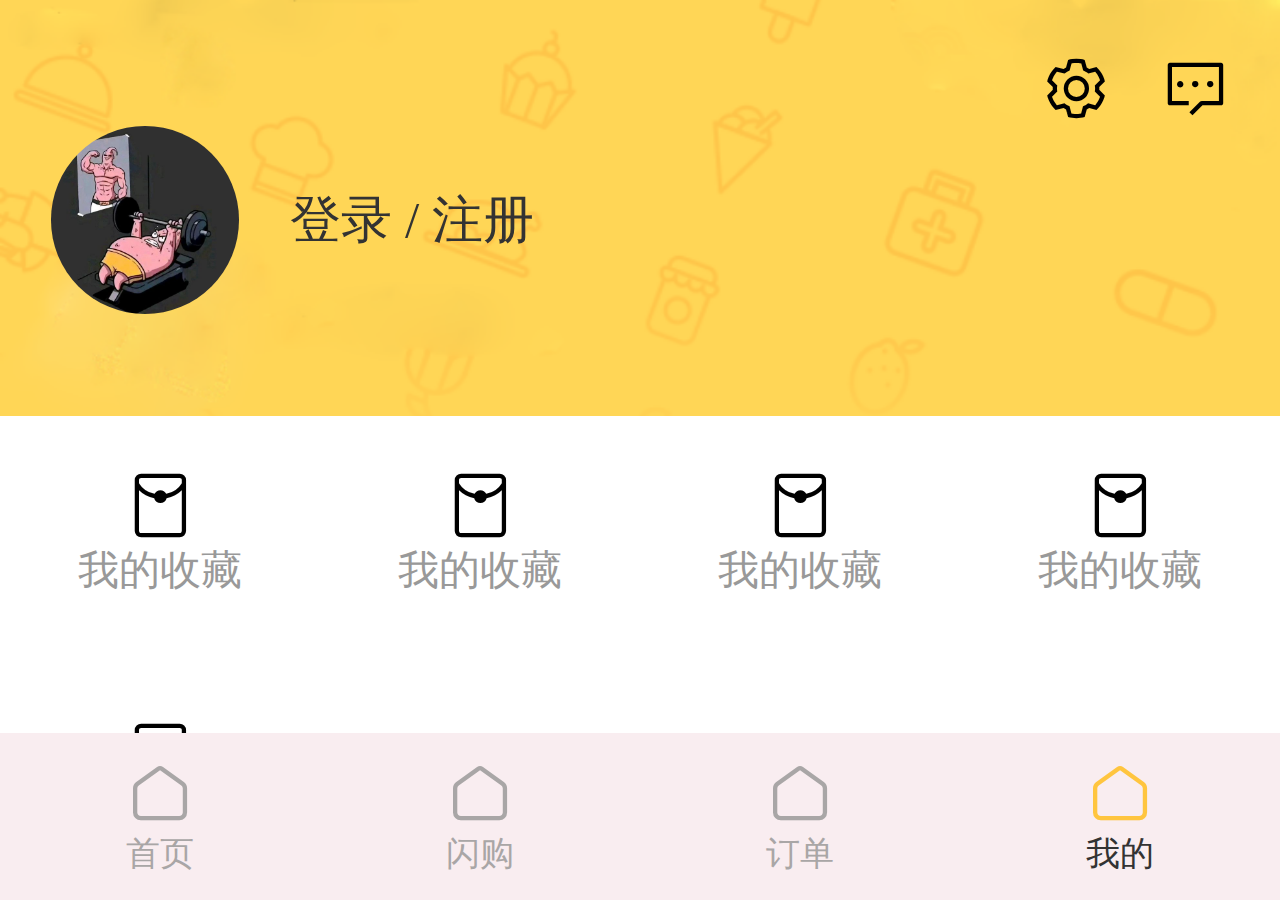
<file: html/self.html>
<!DOCTYPE html>
<html lang="en">
<head>
    <meta charset="UTF-8">
    <meta name="viewport" content="width=device-width, initial-scale=1.0">
    <meta http-equiv="X-UA-Compatible" content="ie=edge">
    <link rel="stylesheet" href="../css/base.css">
    <link rel="stylesheet" href="../font-icon/iconfont.css">
    <link rel="stylesheet" href="../css/style_self.css">
    <title>Document</title>
</head>
<body>
    <header>
        <article>
            <i class="iconfont icon-icon-test8 text-size"></i>
            <i class="iconfont icon-icon-test1 text-size"></i>
        </article>
        <article>
            <figure>
                <figcaption><img src="../images/me.jpg" alt=""></figcaption>    
                <span>登录 / 注册</span>
            </figure>

        </article>
    </header>
    <main>
        <section class="section1_content">
            <article>
                <i class="iconfont icon-icon_redpacket"></i>
                <p>我的收藏</p>
            </article>
            <article>
                <i class="iconfont icon-icon_redpacket"></i>
                <p>我的收藏</p>
            </article>
            <article>
                <i class="iconfont icon-icon_redpacket"></i>
                <p>我的收藏</p>
            </article>
            <article>
                <i class="iconfont icon-icon_redpacket"></i>
                <p>我的收藏</p>
            </article>
            <article>
                <i class="iconfont icon-icon_redpacket"></i>
                <p>我的收藏</p>
            </article>
        </section>
        <section  class="section2_content">
            <h3>我的资产</h3>
            <section>
                <article>
                    <i class="iconfont icon-meiyuan"></i>
                    <p>红包</p>
                </article>
                <article>
                    <i class="iconfont icon-meiyuan"></i>
                    <p>红包</p>
                </article>
                <article>
                    <i class="iconfont icon-meiyuan"></i>
                    <p>红包</p>
                </article>
                <article>
                    <i class="iconfont icon-meiyuan"></i>
                    <p>红包</p>
                </article>
            </section>
        </section>
        <section  class="section2_content">
            <h3>我的服务</h3>
            <section>
                <article>
                    <i class="iconfont icon-icon-test15"></i>
                    <p>客服</p>
                </article>
                <article>
                    <i class="iconfont icon-icon-test15"></i>
                    <p>客服</p>
                </article>
            </section>
        </section>
        <section  class="section2_content">
            <h3>更多推荐</h3>
            <section>
                <article>
                    <i class="iconfont icon-icon-test10"></i>
                    <p>花呗</p>
                </article>
                <article>
                    <i class="iconfont icon-icon-test19"></i>
                    <p>支付宝</p>
                </article>
            </section>
        </section>
    </main>
    <footer>
        <p>
            <a href="../index.html">
                <i class="iconfont icon-shouye text-size"></i>
                <span>首页</span>
            </a>
        </p>
        <p>
            <a href="shop.html">
                <i class="iconfont icon-shouye text-size"></i>
                <span>闪购</span>
            </a>
        </p>
        <p>
            <a href="">
                <i class="iconfont icon-shouye text-size"></i>
                <span>订单</span>
            </a>
        </p>
        <p>
            <a href="">
                <i class="iconfont icon-shouye text-size"></i>
                <span>我的</span>
            </a>
        </p>
    </footer>
</body>
</html>
</file>
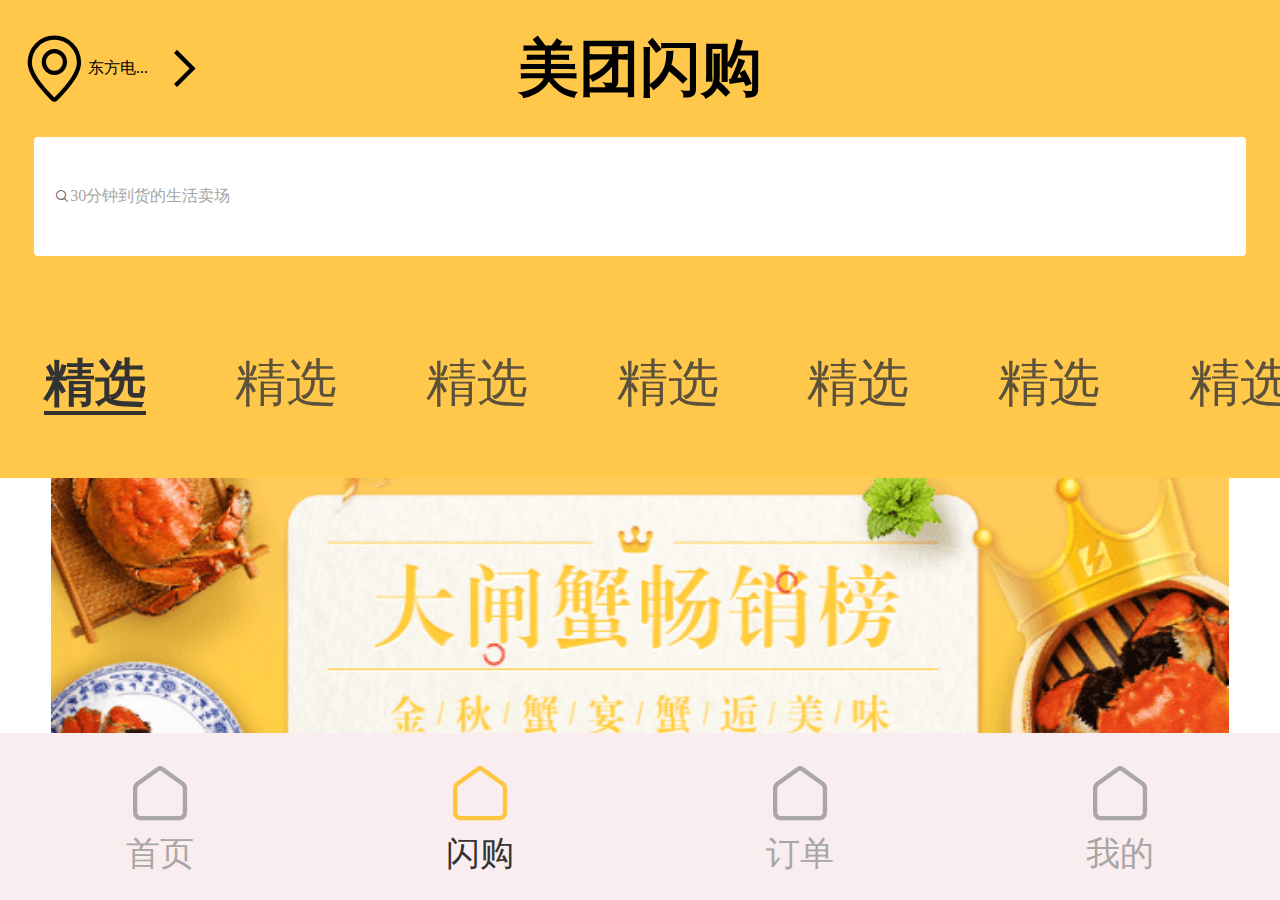
<file: html/shop.html>
<!DOCTYPE html>
<html lang="en">
<head>
    <meta charset="UTF-8">
    <meta name="viewport" content="width=device-width, initial-scale=1.0">
    <meta http-equiv="X-UA-Compatible" content="ie=edge">
    <link rel="stylesheet" href="../css/base.css">
    <link rel="stylesheet" href="../font-icon/iconfont.css">
    <link rel="stylesheet" href="../css/style_shop.css">
    <title>Document</title>
</head>
<body>
    <header>
        <article>
            <section><i class="iconfont icon-icon_GPS text-size"></i>东方电...<i class="iconfont icon-icon-test26 text-size"></i></section>
                <span>美团闪购</span>
                
           
        </article>
        <article>
            <i class="iconfont icon-icon-test5"></i><span>30分钟到货的生活卖场</span>
        </article>
    </header>
    <nav>
        <li><a href="">精选</a></li>
        <li><a href="">精选</a></li>
        <li><a href="">精选</a></li>
        <li><a href="">精选</a></li>
        <li><a href="">精选</a></li>
        <li><a href="">精选</a></li>
        <li><a href="">精选</a></li>
        <li><a href="">精选</a></li>
        <li><a href="">精选</a></li>
        <li><a href="">精选</a></li>
    </nav>
    <main>
        <section class="section1_content">
            <img src="../images/pic_05.png" alt="">
        </section>
        <section  class="section2_content">
            <hgroup>
                <h2>超值热卖</h2>
                <h5><i></i>换一换</h5>
            </hgroup>
            <article>
                <figure>
                    <figcaption><img src="../images/pic_06.png" alt=""></figcaption>
                    <p><span><mark>￥</mark>0.01</span><s>￥3.9</s></p>
                    <p>苹果(个)</p>
                    <p>鲜水谷 | 30分钟</p>
                </figure>
                <figure>
                    <figcaption><img src="../images/pic_06.png" alt=""></figcaption>
                    <p><span><mark>￥</mark>0.01</span> <s>￥3.9</s></p>
                    <p>苹果(个)</p>
                    <p>鲜水谷 | 30分钟</p>
                </figure>
                <figure>
                    <figcaption><img src="../images/pic_06.png" alt=""></figcaption>
                    <p><span><mark>￥</mark>0.01</span> <s>￥3.9</s></p>
                    <p>苹果(个)</p>
                    <p>鲜水谷 | 30分钟</p>
                </figure>
                <figure>
                    <figcaption><img src="../images/pic_06.png" alt=""></figcaption>
                    <p><span><mark>￥</mark>0.01</span><s>￥3.9</s></p>
                    <p>苹果(个)</p>
                    <p>鲜水谷 | 30分钟</p>
                </figure>
                <figure>
                    <figcaption><img src="../images/pic_06.png" alt=""></figcaption>
                    <p><span><mark>￥</mark>0.01</span> <s>￥3.9</s></p>
                    <p>苹果(个)</p>
                    <p>鲜水谷 | 30分钟</p>
                </figure>
                <figure>
                    <figcaption><img src="../images/pic_06.png" alt=""></figcaption>
                    <p><span><mark>￥</mark>0.01</span> <s>￥3.9</s></p>
                    <p>苹果(个)</p>
                    <p>鲜水谷 | 30分钟</p>
                </figure>
                <figure>
                    <figcaption><img src="../images/pic_06.png" alt=""></figcaption>
                    <p><span><mark>￥</mark>0.01</span><s>￥3.9</s></p>
                    <p>苹果(个)</p>
                    <p>鲜水谷 | 30分钟</p>
                </figure>
                <figure>
                    <figcaption><img src="../images/pic_06.png" alt=""></figcaption>
                    <p><span><mark>￥</mark>0.01</span> <s>￥3.9</s></p>
                    <p>苹果(个)</p>
                    <p>鲜水谷 | 30分钟</p>
                </figure>
                <figure>
                    <figcaption><img src="../images/pic_06.png" alt=""></figcaption>
                    <p><span><mark>￥</mark>0.01</span> <s>￥3.9</s></p>
                    <p>苹果(个)</p>
                    <p>鲜水谷 | 30分钟</p>
                </figure>
            </article>
        </section>
    </main>
    <footer>
        <p>
            <a href="../index.html">
                <i class="iconfont icon-shouye text-size"></i>
                <span>首页</span>
            </a>
        </p>
        <p>
            <a href="">
                <i class="iconfont icon-shouye text-size"></i>
                <span>闪购</span>
            </a>
        </p>
        <p>
            <a href="">
                <i class="iconfont icon-shouye text-size"></i>
                <span>订单</span>
            </a>
        </p>
        <p>
            <a href="self.html">
                <i class="iconfont icon-shouye text-size"></i>
                <span>我的</span>
            </a>
        </p>
    </footer>
</body>
</html>
</file>
<file: css/base.css>
﻿@charset "utf-8";
a,
a:hover {
    color: #333;
    text-decoration: none
}
/* article,
aside,
details,
figcaption,
figure,
footer,
header,
hgroup,
img,
menu,
nav,
section {
    display: block
} */
img{
    display:block;
    width: 100%;
    height: 100%;
}


a,
article,
aside,
body,
button,
dd,
details,
div,
dl,
dt,
figcaption,
figure,
footer,
form,
h1,
h2,
h3,
h4,
h5,
h6,
header,
hgroup,
img,
input,
li,
menu,
nav,
ol,
p,
section,
select,
table,
tbody,
td,
textarea,
th,
tr,
ul {
    margin: 0;
    padding: 0;
    /* border: none */
}
body,
html {
    width: 100%;
}
em,
i {
    font-style: normal
}
.clear_fix:after {
    content: "";
    display: block;
    overflow: hidden;
    visibility: hidden;
    height: 0;
    clear: both
}
li,
ol,
ul {
    list-style: none
}
</file>
<file: font-icon/iconfont.css>
@font-face {font-family: "iconfont";
  src: url('iconfont.eot?t=1576823669220'); /* IE9 */
  src: url('iconfont.eot?t=1576823669220#iefix') format('embedded-opentype'), /* IE6-IE8 */
  url('[data-uri]') format('woff2'),
  url('iconfont.woff?t=1576823669220') format('woff'),
  url('iconfont.ttf?t=1576823669220') format('truetype'), /* chrome, firefox, opera, Safari, Android, iOS 4.2+ */
  url('iconfont.svg?t=1576823669220#iconfont') format('svg'); /* iOS 4.1- */
}

.iconfont {
  font-family: "iconfont" !important;
  font-size: 16px;
  font-style: normal;
  -webkit-font-smoothing: antialiased;
  -moz-osx-font-smoothing: grayscale;
}

.icon-icon_add:before {
  content: "\eb8f";
}

.icon-icon_attestation:before {
  content: "\eb90";
}

.icon-icon_camera:before {
  content: "\eb91";
}

.icon-icon_coinpurse_line:before {
  content: "\eb92";
}

.icon-icon_compile:before {
  content: "\eb93";
}

.icon-icon_cloud_history:before {
  content: "\eb94";
}

.icon-icon_discovery:before {
  content: "\eb95";
}

.icon-icon_exchange:before {
  content: "\eb96";
}

.icon-icon_gift:before {
  content: "\eb97";
}

.icon-icon_GPS:before {
  content: "\eb98";
}

.icon-icon_horn:before {
  content: "\eb99";
}

.icon-icon_im_face:before {
  content: "\eb9a";
}

.icon-icon_likegood:before {
  content: "\eb9b";
}

.icon-icon_more:before {
  content: "\eb9c";
}

.icon-icon_qq:before {
  content: "\eb9d";
}

.icon-icon_redpacket:before {
  content: "\eb9e";
}

.icon-icon_scan:before {
  content: "\eb9f";
}

.icon-icon_send:before {
  content: "\eba0";
}

.icon-icon_sms:before {
  content: "\eba1";
}

.icon-icon_sketch:before {
  content: "\eba2";
}

.icon-icon_signal:before {
  content: "\eba3";
}

.icon-icon_skin:before {
  content: "\eba4";
}

.icon-icon_threeline_fill:before {
  content: "\eba5";
}

.icon-icon_study:before {
  content: "\eba6";
}

.icon-icon_square:before {
  content: "\eba7";
}

.icon-icon_wechat:before {
  content: "\eba8";
}

.icon-icon_video:before {
  content: "\eba9";
}

.icon-icon-test:before {
  content: "\e633";
}

.icon-icon-test1:before {
  content: "\e635";
}

.icon-icon-test2:before {
  content: "\e638";
}

.icon-icon-test3:before {
  content: "\e63a";
}

.icon-icon-test4:before {
  content: "\e63b";
}

.icon-icon-test5:before {
  content: "\e63c";
}

.icon-icon-test6:before {
  content: "\e63e";
}

.icon-icon-test7:before {
  content: "\e63f";
}

.icon-icon-test8:before {
  content: "\e640";
}

.icon-icon-test9:before {
  content: "\e641";
}

.icon-icon-test10:before {
  content: "\e642";
}

.icon-icon-test11:before {
  content: "\e643";
}

.icon-icon-test12:before {
  content: "\e64a";
}

.icon-icon-test13:before {
  content: "\e64b";
}

.icon-icon-test14:before {
  content: "\e64d";
}

.icon-icon-test15:before {
  content: "\e64e";
}

.icon-icon-test16:before {
  content: "\e64f";
}

.icon-icon-test17:before {
  content: "\e650";
}

.icon-icon-test18:before {
  content: "\e651";
}

.icon-icon-test19:before {
  content: "\e657";
}

.icon-icon-test20:before {
  content: "\e658";
}

.icon-icon-test21:before {
  content: "\e659";
}

.icon-icon-test22:before {
  content: "\e65a";
}

.icon-icon-test23:before {
  content: "\e65b";
}

.icon-icon-test24:before {
  content: "\e65c";
}

.icon-icon-test25:before {
  content: "\e65d";
}

.icon-icon-test26:before {
  content: "\e65e";
}

.icon-icon-test27:before {
  content: "\e65f";
}

.icon-icon-test28:before {
  content: "\e660";
}

.icon-bofangjilu:before {
  content: "\e8ad";
}

.icon-dianying:before {
  content: "\e8ae";
}

.icon-faxian:before {
  content: "\e8af";
}

.icon-huiyuan:before {
  content: "\e8b1";
}

.icon-mima:before {
  content: "\e8b2";
}

.icon-paihangbang:before {
  content: "\e8b3";
}

.icon-lipinka:before {
  content: "\e8b4";
}

.icon-pengyouquan:before {
  content: "\e8b5";
}

.icon-shandian:before {
  content: "\e8b6";
}

.icon-shaixuan:before {
  content: "\e8b7";
}

.icon-shanchu:before {
  content: "\e8b8";
}

.icon-shouye:before {
  content: "\e8b9";
}

.icon-tishi:before {
  content: "\e8ba";
}

.icon-xiaoxizhongxin:before {
  content: "\e8be";
}

.icon-yuyin:before {
  content: "\e8c0";
}

.icon-rili:before {
  content: "\e90c";
}

.icon-shouji:before {
  content: "\e90f";
}

.icon-yuechi:before {
  content: "\e90e";
}

.icon-huo:before {
  content: "\e90b";
}

.icon-meiyuan:before {
  content: "\e90d";
}

.icon-qianbao:before {
  content: "\e910";
}

.icon-zixun:before {
  content: "\e911";
}

.icon-yinle:before {
  content: "\e912";
}
</file>
<file: css/style.css>
body, html {
  width: 100%;
  height: 100%;
  display: flex;
  flex-direction: column;
}

header {
  height: 22.66667vw;
  background: #ffc84b;
}

header article {
  display: flex;
  padding: 0 20px;
  box-sizing: border-box;
}

header article .text-size {
  font-size: 5.33333vw;
}

header article:nth-child(1) {
  height: 10.66667vw;
  align-items: center;
  justify-content: space-between;
}

header article:nth-child(1) section {
  display: flex;
  align-items: center;
}

header article:nth-child(1) section:nth-child(2) aside {
  float: left;
  display: flex;
  flex-direction: column;
}

header article:nth-child(1) section:nth-child(2) aside span {
  font-size: 2.4vw;
}

header article:nth-child(1) section:nth-child(2) i:nth-child(2) {
  margin: 0 5.06667vw 0 1.33333vw;
}

header article:nth-child(2) {
  width: 94.66667vw;
  height: 9.33333vw;
  margin: 0 auto;
  background: #fff;
  border-radius: 4px;
  color: #a5a5a3;
  display: flex;
  align-items: center;
}

header article:nth-child(2) i {
  margin-top: 4px;
  color: #666;
}

main {
  flex: 1;
  overflow: auto;
}

main .section1_content {
  width: 94.66667vw;
  height: 24vw;
  margin: 0 auto;
  margin-top: 4vw;
  margin-bottom: 1.06667vw;
}

main .section2_content {
  width: 94.66667vw;
  height: 24vw;
  margin: 0 auto;
}

main .section3_content {
  display: flex;
  flex-wrap: wrap;
  padding-bottom: 6.66667vw;
}

main .section3_content figure {
  width: 20%;
  display: flex;
  flex-direction: column;
  justify-content: center;
  align-items: center;
  margin-top: 4vw;
}

main .section3_content figure figcaption {
  width: 11.73333vw;
  height: 11.73333vw;
}

main .section3_content figure span {
  font-size: 2.93333vw;
  color: black;
}

main .section4_content {
  padding: 0 2.66667vw;
}

main .section4_content h2 {
  padding: 3.2vw 0;
  font-size: 4.53333vw;
  color: black;
}

main .section4_content article {
  display: flex;
  justify-content: space-between;
  flex-wrap: wrap;
}

main .section4_content article div {
  margin-bottom: 6.66667vw;
}

main .section4_content article div img {
  width: 46.66667vw;
}

footer {
  height: 13.06667vw;
  background: #f9edf0;
  display: flex;
  justify-content: space-around;
  align-items: center;
}

footer p a {
  display: flex;
  flex-direction: column;
  align-items: center;
  color: #a9a6a6;
  font-size: 2.66667vw;
}

footer p a:hover {
  color: #ffc53f;
}

footer p a:hover span {
  color: #333333;
}

footer p a .text-size {
  font-size: 5.33333vw;
}

footer p:nth-child(1) a i {
  color: #ffc53f;
}

footer p:nth-child(1) a span {
  color: #333333;
}
</file>
<file: font-icon/demo.css>
/* Logo 字体 */
@font-face {
  font-family: "iconfont logo";
  src: url('https://at.alicdn.com/t/font_985780_km7mi63cihi.eot?t=1545807318834');
  src: url('https://at.alicdn.com/t/font_985780_km7mi63cihi.eot?t=1545807318834#iefix') format('embedded-opentype'),
    url('https://at.alicdn.com/t/font_985780_km7mi63cihi.woff?t=1545807318834') format('woff'),
    url('https://at.alicdn.com/t/font_985780_km7mi63cihi.ttf?t=1545807318834') format('truetype'),
    url('https://at.alicdn.com/t/font_985780_km7mi63cihi.svg?t=1545807318834#iconfont') format('svg');
}

.logo {
  font-family: "iconfont logo";
  font-size: 160px;
  font-style: normal;
  -webkit-font-smoothing: antialiased;
  -moz-osx-font-smoothing: grayscale;
}

/* tabs */
.nav-tabs {
  position: relative;
}

.nav-tabs .nav-more {
  position: absolute;
  right: 0;
  bottom: 0;
  height: 42px;
  line-height: 42px;
  color: #666;
}

#tabs {
  border-bottom: 1px solid #eee;
}

#tabs li {
  cursor: pointer;
  width: 100px;
  height: 40px;
  line-height: 40px;
  text-align: center;
  font-size: 16px;
  border-bottom: 2px solid transparent;
  position: relative;
  z-index: 1;
  margin-bottom: -1px;
  color: #666;
}


#tabs .active {
  border-bottom-color: #f00;
  color: #222;
}

.tab-container .content {
  display: none;
}

/* 页面布局 */
.main {
  padding: 30px 100px;
  width: 960px;
  margin: 0 auto;
}

.main .logo {
  color: #333;
  text-align: left;
  margin-bottom: 30px;
  line-height: 1;
  height: 110px;
  margin-top: -50px;
  overflow: hidden;
  *zoom: 1;
}

.main .logo a {
  font-size: 160px;
  color: #333;
}

.helps {
  margin-top: 40px;
}

.helps pre {
  padding: 20px;
  margin: 10px 0;
  border: solid 1px #e7e1cd;
  background-color: #fffdef;
  overflow: auto;
}

.icon_lists {
  width: 100% !important;
  overflow: hidden;
  *zoom: 1;
}

.icon_lists li {
  width: 100px;
  margin-bottom: 10px;
  margin-right: 20px;
  text-align: center;
  list-style: none !important;
  cursor: default;
}

.icon_lists li .code-name {
  line-height: 1.2;
}

.icon_lists .icon {
  display: block;
  height: 100px;
  line-height: 100px;
  font-size: 42px;
  margin: 10px auto;
  color: #333;
  -webkit-transition: font-size 0.25s linear, width 0.25s linear;
  -moz-transition: font-size 0.25s linear, width 0.25s linear;
  transition: font-size 0.25s linear, width 0.25s linear;
}

.icon_lists .icon:hover {
  font-size: 100px;
}

.icon_lists .svg-icon {
  /* 通过设置 font-size 来改变图标大小 */
  width: 1em;
  /* 图标和文字相邻时，垂直对齐 */
  vertical-align: -0.15em;
  /* 通过设置 color 来改变 SVG 的颜色/fill */
  fill: currentColor;
  /* path 和 stroke 溢出 viewBox 部分在 IE 下会显示
      normalize.css 中也包含这行 */
  overflow: hidden;
}

.icon_lists li .name,
.icon_lists li .code-name {
  color: #666;
}

/* markdown 样式 */
.markdown {
  color: #666;
  font-size: 14px;
  line-height: 1.8;
}

.highlight {
  line-height: 1.5;
}

.markdown img {
  vertical-align: middle;
  max-width: 100%;
}

.markdown h1 {
  color: #404040;
  font-weight: 500;
  line-height: 40px;
  margin-bottom: 24px;
}

.markdown h2,
.markdown h3,
.markdown h4,
.markdown h5,
.markdown h6 {
  color: #404040;
  margin: 1.6em 0 0.6em 0;
  font-weight: 500;
  clear: both;
}

.markdown h1 {
  font-size: 28px;
}

.markdown h2 {
  font-size: 22px;
}

.markdown h3 {
  font-size: 16px;
}

.markdown h4 {
  font-size: 14px;
}

.markdown h5 {
  font-size: 12px;
}

.markdown h6 {
  font-size: 12px;
}

.markdown hr {
  height: 1px;
  border: 0;
  background: #e9e9e9;
  margin: 16px 0;
  clear: both;
}

.markdown p {
  margin: 1em 0;
}

.markdown>p,
.markdown>blockquote,
.markdown>.highlight,
.markdown>ol,
.markdown>ul {
  width: 80%;
}

.markdown ul>li {
  list-style: circle;
}

.markdown>ul li,
.markdown blockquote ul>li {
  margin-left: 20px;
  padding-left: 4px;
}

.markdown>ul li p,
.markdown>ol li p {
  margin: 0.6em 0;
}

.markdown ol>li {
  list-style: decimal;
}

.markdown>ol li,
.markdown blockquote ol>li {
  margin-left: 20px;
  padding-left: 4px;
}

.markdown code {
  margin: 0 3px;
  padding: 0 5px;
  background: #eee;
  border-radius: 3px;
}

.markdown strong,
.markdown b {
  font-weight: 600;
}

.markdown>table {
  border-collapse: collapse;
  border-spacing: 0px;
  empty-cells: show;
  border: 1px solid #e9e9e9;
  width: 95%;
  margin-bottom: 24px;
}

.markdown>table th {
  white-space: nowrap;
  color: #333;
  font-weight: 600;
}

.markdown>table th,
.markdown>table td {
  border: 1px solid #e9e9e9;
  padding: 8px 16px;
  text-align: left;
}

.markdown>table th {
  background: #F7F7F7;
}

.markdown blockquote {
  font-size: 90%;
  color: #999;
  border-left: 4px solid #e9e9e9;
  padding-left: 0.8em;
  margin: 1em 0;
}

.markdown blockquote p {
  margin: 0;
}

.markdown .anchor {
  opacity: 0;
  transition: opacity 0.3s ease;
  margin-left: 8px;
}

.markdown .waiting {
  color: #ccc;
}

.markdown h1:hover .anchor,
.markdown h2:hover .anchor,
.markdown h3:hover .anchor,
.markdown h4:hover .anchor,
.markdown h5:hover .anchor,
.markdown h6:hover .anchor {
  opacity: 1;
  display: inline-block;
}

.markdown>br,
.markdown>p>br {
  clear: both;
}


.hljs {
  display: block;
  background: white;
  padding: 0.5em;
  color: #333333;
  overflow-x: auto;
}

.hljs-comment,
.hljs-meta {
  color: #969896;
}

.hljs-string,
.hljs-variable,
.hljs-template-variable,
.hljs-strong,
.hljs-emphasis,
.hljs-quote {
  color: #df5000;
}

.hljs-keyword,
.hljs-selector-tag,
.hljs-type {
  color: #a71d5d;
}

.hljs-literal,
.hljs-symbol,
.hljs-bullet,
.hljs-attribute {
  color: #0086b3;
}

.hljs-section,
.hljs-name {
  color: #63a35c;
}

.hljs-tag {
  color: #333333;
}

.hljs-title,
.hljs-attr,
.hljs-selector-id,
.hljs-selector-class,
.hljs-selector-attr,
.hljs-selector-pseudo {
  color: #795da3;
}

.hljs-addition {
  color: #55a532;
  background-color: #eaffea;
}

.hljs-deletion {
  color: #bd2c00;
  background-color: #ffecec;
}

.hljs-link {
  text-decoration: underline;
}

/* 代码高亮 */
/* PrismJS 1.15.0
https://prismjs.com/download.html#themes=prism&languages=markup+css+clike+javascript */
/**
 * prism.js default theme for JavaScript, CSS and HTML
 * Based on dabblet (http://dabblet.com)
 * @author Lea Verou
 */
code[class*="language-"],
pre[class*="language-"] {
  color: black;
  background: none;
  text-shadow: 0 1px white;
  font-family: Consolas, Monaco, 'Andale Mono', 'Ubuntu Mono', monospace;
  text-align: left;
  white-space: pre;
  word-spacing: normal;
  word-break: normal;
  word-wrap: normal;
  line-height: 1.5;

  -moz-tab-size: 4;
  -o-tab-size: 4;
  tab-size: 4;

  -webkit-hyphens: none;
  -moz-hyphens: none;
  -ms-hyphens: none;
  hyphens: none;
}

pre[class*="language-"]::-moz-selection,
pre[class*="language-"] ::-moz-selection,
code[class*="language-"]::-moz-selection,
code[class*="language-"] ::-moz-selection {
  text-shadow: none;
  background: #b3d4fc;
}

pre[class*="language-"]::selection,
pre[class*="language-"] ::selection,
code[class*="language-"]::selection,
code[class*="language-"] ::selection {
  text-shadow: none;
  background: #b3d4fc;
}

@media print {

  code[class*="language-"],
  pre[class*="language-"] {
    text-shadow: none;
  }
}

/* Code blocks */
pre[class*="language-"] {
  padding: 1em;
  margin: .5em 0;
  overflow: auto;
}

:not(pre)>code[class*="language-"],
pre[class*="language-"] {
  background: #f5f2f0;
}

/* Inline code */
:not(pre)>code[class*="language-"] {
  padding: .1em;
  border-radius: .3em;
  white-space: normal;
}

.token.comment,
.token.prolog,
.token.doctype,
.token.cdata {
  color: slategray;
}

.token.punctuation {
  color: #999;
}

.namespace {
  opacity: .7;
}

.token.property,
.token.tag,
.token.boolean,
.token.number,
.token.constant,
.token.symbol,
.token.deleted {
  color: #905;
}

.token.selector,
.token.attr-name,
.token.string,
.token.char,
.token.builtin,
.token.inserted {
  color: #690;
}

.token.operator,
.token.entity,
.token.url,
.language-css .token.string,
.style .token.string {
  color: #9a6e3a;
  background: hsla(0, 0%, 100%, .5);
}

.token.atrule,
.token.attr-value,
.token.keyword {
  color: #07a;
}

.token.function,
.token.class-name {
  color: #DD4A68;
}

.token.regex,
.token.important,
.token.variable {
  color: #e90;
}

.token.important,
.token.bold {
  font-weight: bold;
}

.token.italic {
  font-style: italic;
}

.token.entity {
  cursor: help;
}
</file>
<file: css/style_self.css>
body,
html {
  width: 100%;
  height: 100%;
  display: flex;
  flex-direction: column;
}

header {
  height: 32.53333vw;
  background: url(../images/bg.png);
  background-size: cover;
}

header article:nth-child(1) {
  display: flex;
  justify-content: flex-end;
}

header article:nth-child(1) .text-size {
  font-size: 5.33333vw;
  padding-top: 4vw;
  padding-right: 4vw;
}

header article:nth-child(2) figure {
  display: flex;
  align-items: center;
}

header article:nth-child(2) figure figcaption {
  width: 14.66667vw;
  height: 14.66667vw;
  border-radius: 50%;
  overflow: hidden;
  margin-left: 4vw;
  margin-right: 4vw;
}

header article:nth-child(2) figure figcaption img {
  width: 100%;
  height: 100%;
}

header article:nth-child(2) figure span {
  font-size: 4vw;
  color: #333333;
}

main {
  flex: 1;
  overflow: auto;
  background: #f4f4f4;
}

main .section1_content {
  height: 39.2vw;
  background: #fff;
  margin-bottom: 2.66667vw;
  display: flex;
  flex-wrap: wrap;
}

main .section1_content article {
  width: 25%;
  display: flex;
  flex-direction: column;
  align-items: center;
}

main .section1_content article i {
  padding-top: 4vw;
  font-size: 5.33333vw;
}

main .section1_content article p {
  color: #999999;
  font-size: 3.2vw;
}

main .section2_content {
  height: 37.6vw;
  background: #fff;
  margin-bottom: 2.66667vw;
}

main .section2_content h3 {
  margin-left: 4vw;
  font-size: 3.46667vw;
  color: #666666;
  border-bottom: 1px solid #e4e4e4;
  padding: 4vw 0;
}

main .section2_content section {
  display: flex;
}

main .section2_content section article {
  width: 25%;
  display: flex;
  flex-direction: column;
  align-items: center;
}

main .section2_content section article i {
  padding-top: 4vw;
  font-size: 5.33333vw;
  padding-bottom: 1.33333vw;
}

main .section2_content section article p {
  color: #999999;
  font-size: 3.2vw;
}

main .section2_content:last-child {
  margin-bottom: 0;
}

footer {
  height: 13.06667vw;
  background: #f9edf0;
  display: flex;
  justify-content: space-around;
  align-items: center;
}

footer p a {
  display: flex;
  flex-direction: column;
  align-items: center;
  color: #a9a6a6;
  font-size: 2.66667vw;
}

footer p a:hover {
  color: #ffc53f;
}

footer p a:hover span {
  color: #333333;
}

footer p a .text-size {
  font-size: 5.33333vw;
}

footer p:nth-child(4) a i {
  color: #ffc53f;
}

footer p:nth-child(4) a span {
  color: #333333;
}
</file>
<file: css/style_shop.css>
body, html {
  width: 100%;
  height: 100%;
  display: flex;
  flex-direction: column;
}

header {
  height: 22.66667vw;
  background: #ffc84b;
}

header article {
  display: flex;
  padding: 0 20px;
  box-sizing: border-box;
}

header article .text-size {
  font-size: 5.33333vw;
}

header article:nth-child(1) {
  height: 10.66667vw;
  align-items: center;
  justify-content: space-between;
  text-align: center;
  position: relative;
}

header article:nth-child(1) section {
  display: flex;
  align-items: center;
}

header article:nth-child(1) span {
  font-weight: bolder;
  font-size: 4.8vw;
  position: absolute;
  left: 50%;
  transform: translate(-50%);
}

header article:nth-child(2) {
  width: 94.66667vw;
  height: 9.33333vw;
  margin: 0 auto;
  background: #fff;
  border-radius: 4px;
  color: #a5a5a3;
  display: flex;
  align-items: center;
}

header article:nth-child(2) i {
  color: #666;
}

nav {
  height: 14.66667vw;
  background: #ffc84b;
  overflow-x: auto;
  display: flex;
  align-items: center;
}

nav li {
  padding: 0 3.46667vw;
  flex-shrink: 0;
}

nav li a {
  color: #5c523b;
  font-size: 4vw;
}

nav li a:hover {
  font-weight: bolder;
  color: #333333;
  border-bottom: 4px solid #333333;
}

nav li:nth-child(1) a {
  font-weight: bolder;
  color: #333333;
  border-bottom: 4px solid #333333;
}

main {
  flex: 1;
  overflow: auto;
}

main .section1_content {
  width: 92vw;
  margin: 0 auto;
}

main .section2_content {
  padding: 5.33333vw 2.66667vw 0 2.66667vw;
}

main .section2_content hgroup {
  display: flex;
  justify-content: space-between;
  padding-bottom: 3.46667vw;
}

main .section2_content hgroup h2 {
  font-size: 4.8vw;
  color: #333333;
}

main .section2_content hgroup h5 {
  font-size: 2.93333vw;
  color: #797979;
  padding: 1.6vw 5.33333vw;
  background: #fafafa;
  border-radius: 20px;
}

main .section2_content article {
  display: flex;
  flex-wrap: wrap;
  border: 1px solid #f5f5f5;
  width: 92vw;
}

main .section2_content article figure {
  padding: 2.66667vw;
  width: 33.33%;
  box-sizing: border-box;
}

main .section2_content article figure p {
  color: #999999;
}

main .section2_content article figure p:nth-child(2) {
  font-size: 2.66667vw;
}

main .section2_content article figure p:nth-child(2) span {
  color: #ff4646;
  font-size: 4.8vw;
  font-weight: bolder;
}

main .section2_content article figure p:nth-child(2) span mark {
  color: #ff4646;
  background: #fff;
}

main .section2_content article figure p:nth-child(3) {
  color: #333333;
  font-size: 3.2vw;
}

main .section2_content article figure p:nth-child(4) {
  font-size: 1.6vw;
}

footer {
  height: 13.06667vw;
  background: #f9edf0;
  display: flex;
  justify-content: space-around;
  align-items: center;
}

footer p a {
  display: flex;
  flex-direction: column;
  align-items: center;
  color: #a9a6a6;
  font-size: 2.66667vw;
}

footer p a:hover {
  color: #ffc53f;
}

footer p a:hover span {
  color: #333333;
}

footer p a .text-size {
  font-size: 5.33333vw;
}

footer p:nth-child(2) a i {
  color: #ffc53f;
}

footer p:nth-child(2) a span {
  color: #333333;
}
</file>
